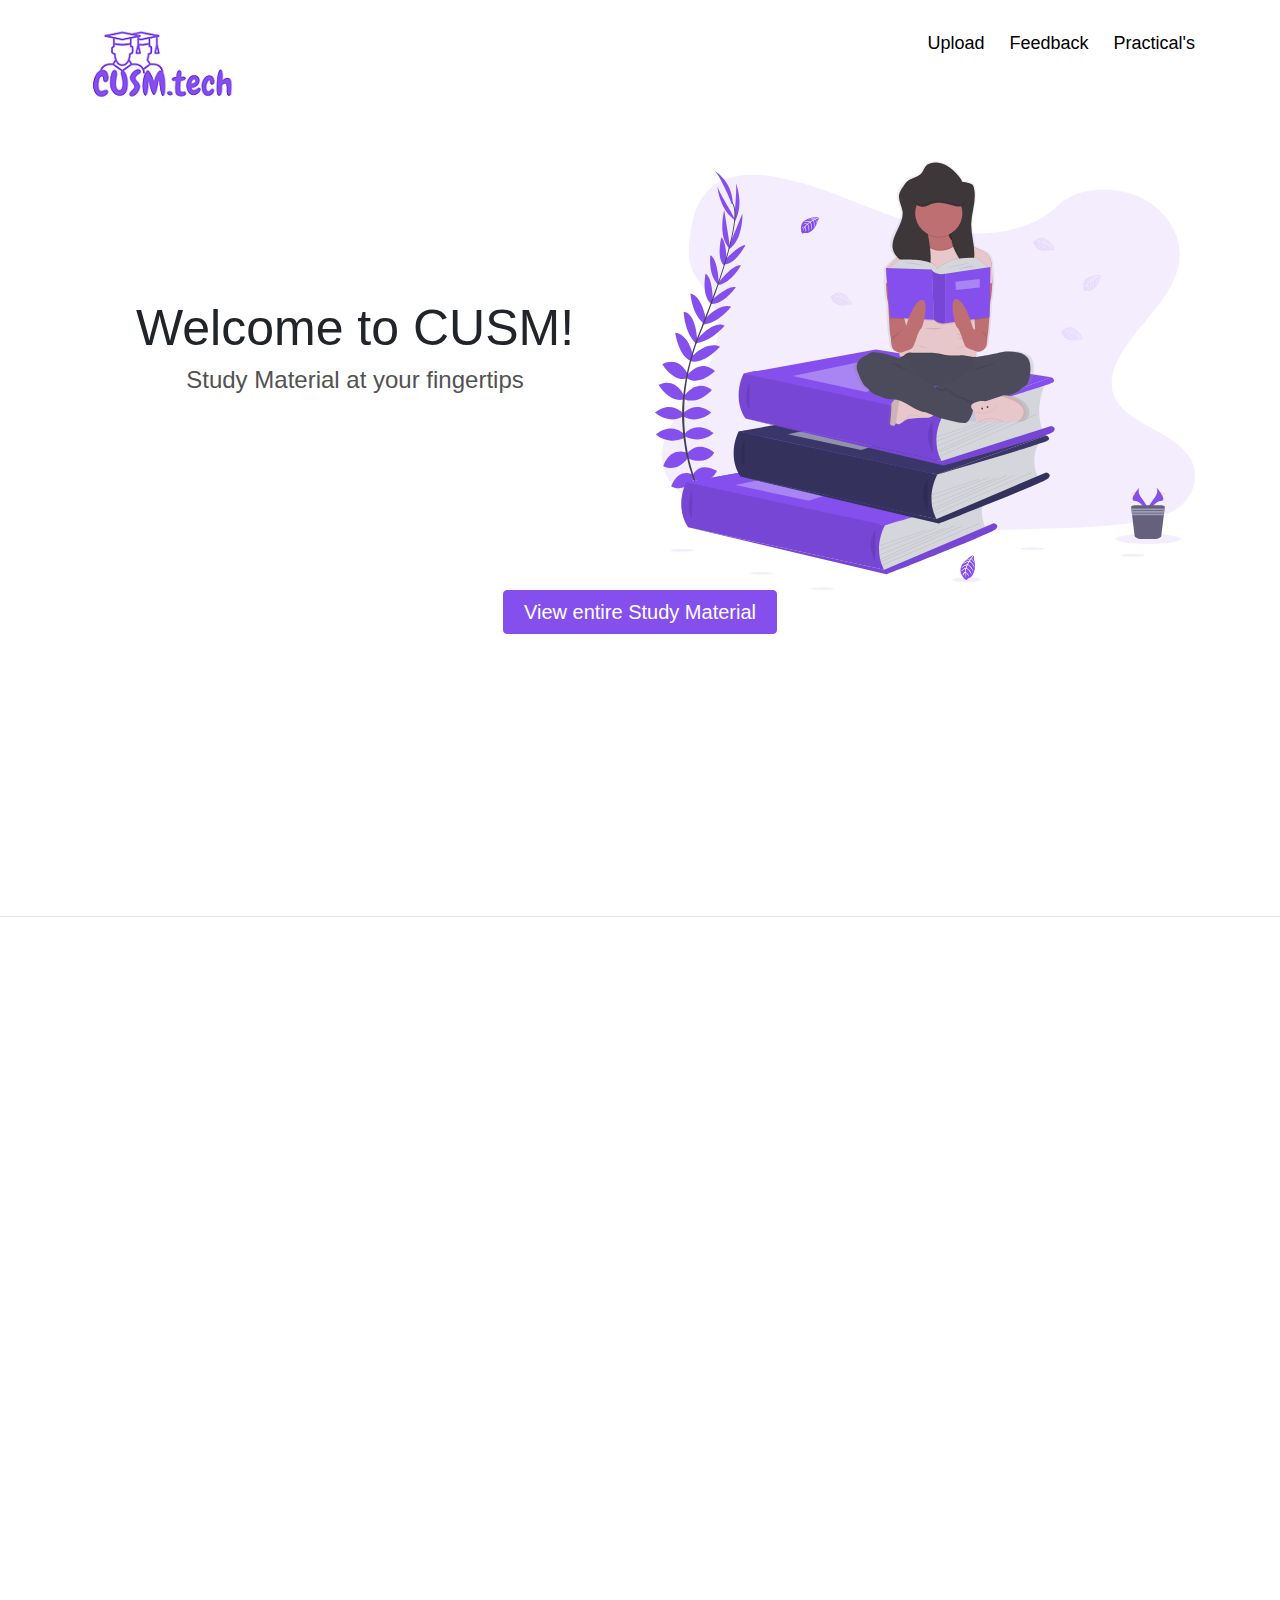
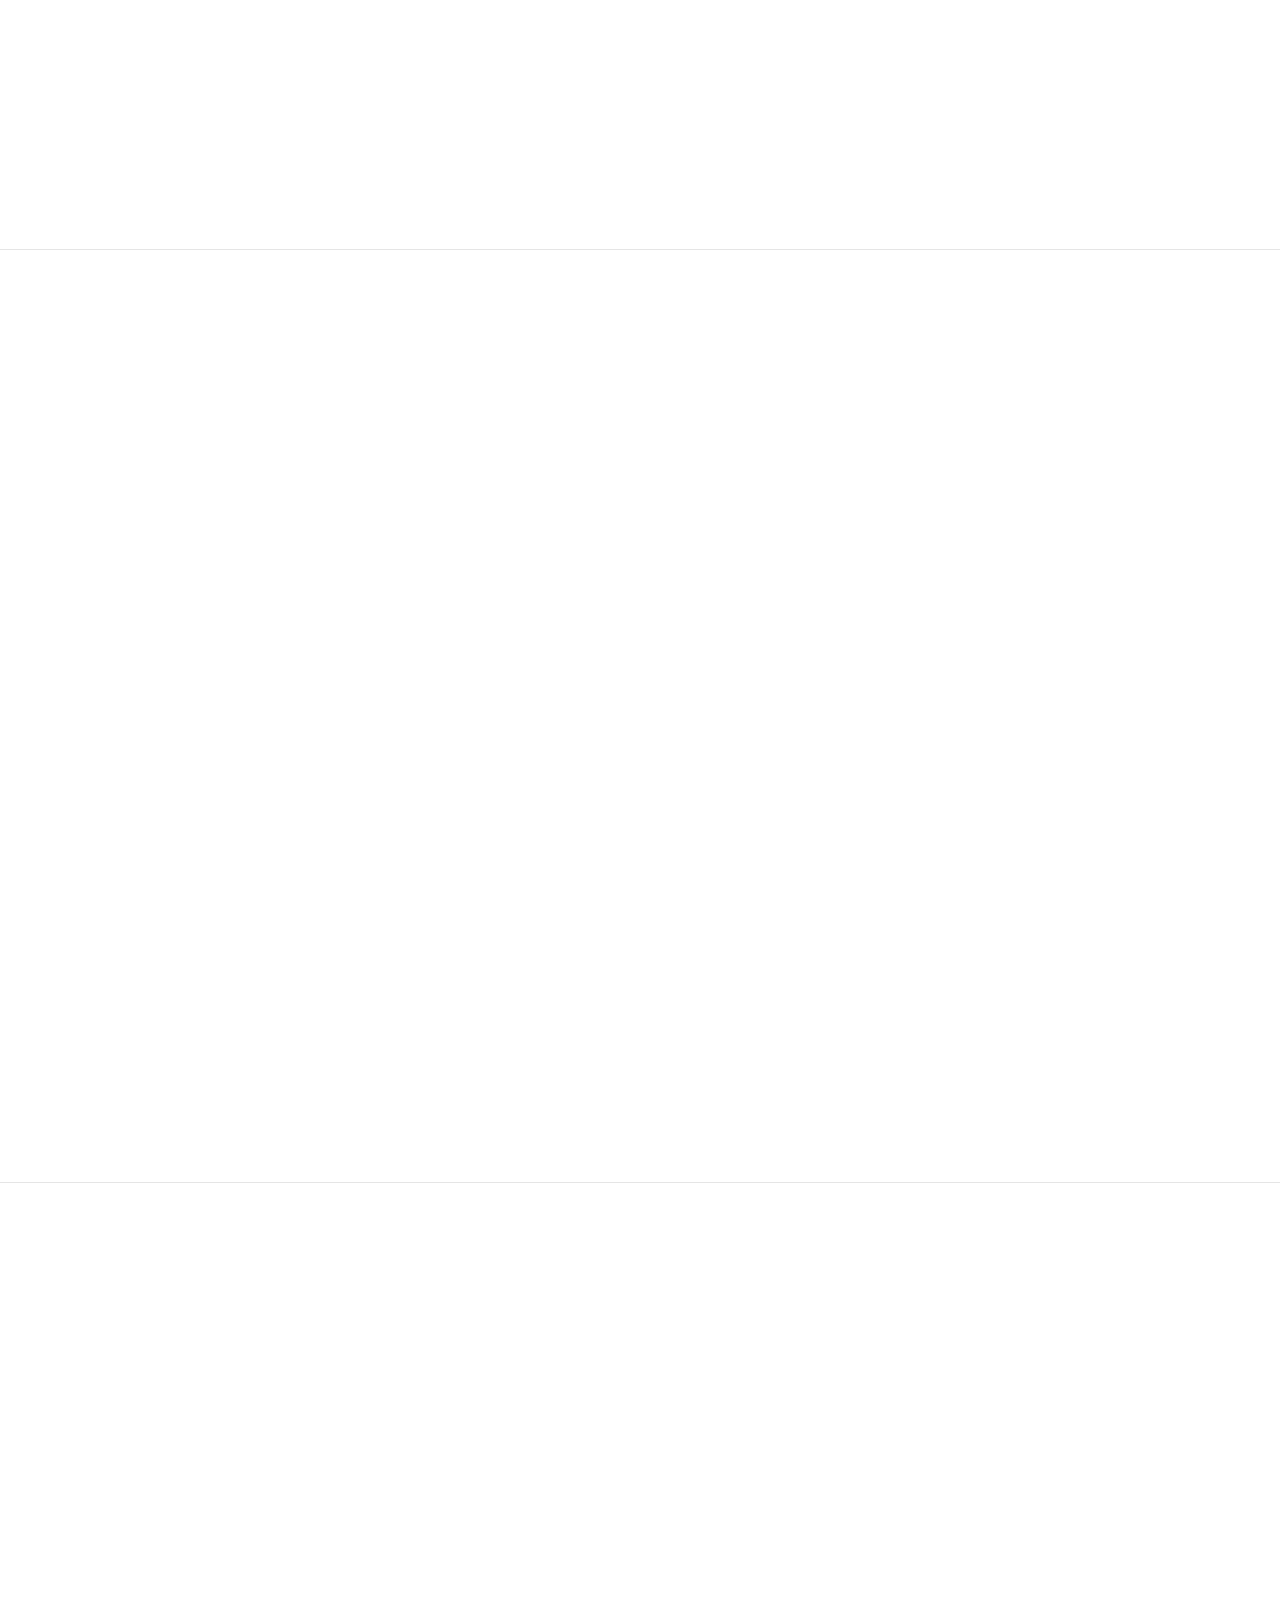
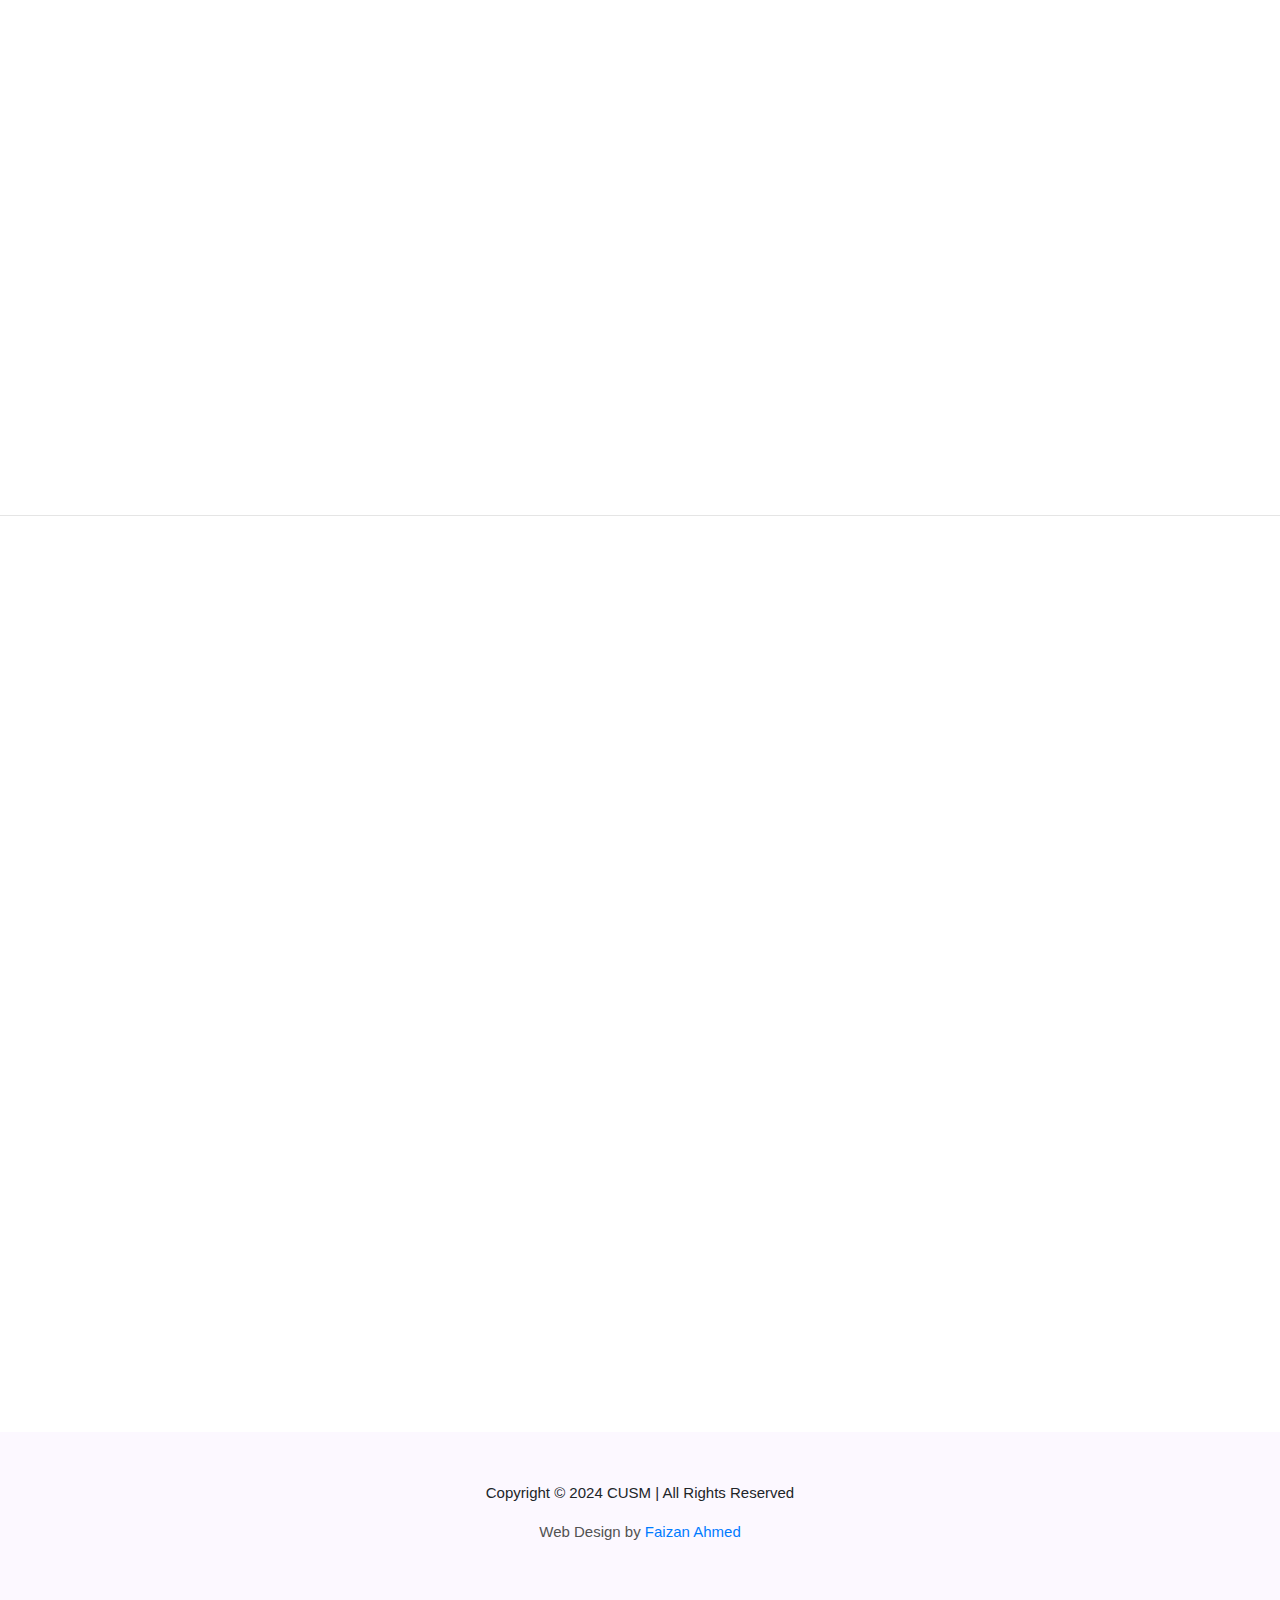
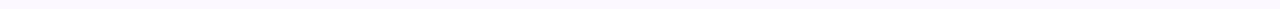
<file: index.html>
<!DOCTYPE html>
<html lang="en">
<head>

<!-- Global site tag (gtag.js) - Google Analytics -->
<!-- Google tag (gtag.js) -->
<script async src="https://www.googletagmanager.com/gtag/js?id=G-HB4DVNVLQY"></script>
<script>
  window.dataLayer = window.dataLayer || [];
  function gtag(){dataLayer.push(arguments);}
  gtag('js', new Date());

  gtag('config', 'G-HB4DVNVLQY');
</script>

<meta charset="UTF-8">
<link rel="shortcut icon" href="img/logo.png" />
<link rel="stylesheet" href="https://unpkg.com/aos@next/dist/aos.css" />
<meta name="viewport" content="width=device-width, initial-scale=1.0">
<meta http-equiv="X-UA-Compatible" content="ie=edge">
<link rel="stylesheet" href="https://maxcdn.bootstrapcdn.com/bootstrap/4.0.0/css/bootstrap.min.css" integrity="sha384-Gn5384xqQ1aoWXA+058RXPxPg6fy4IWvTNh0E263XmFcJlSAwiGgFAW/dAiS6JXm" crossorigin="anonymous">
<link rel="stylesheet" href="https://stackpath.bootstrapcdn.com/font-awesome/4.7.0/css/font-awesome.min.css">
<link rel="stylesheet" href="css/owl.carousel.css">
<link rel="stylesheet" href="css/owl.theme.default.css">
<script src="https://code.jquery.com/jquery-3.2.1.slim.min.js" integrity="sha384-KJ3o2DKtIkvYIK3UENzmM7KCkRr/rE9/Qpg6aAZGJwFDMVNA/GpGFF93hXpG5KkN" crossorigin="anonymous"></script>
<script src="https://cdnjs.cloudflare.com/ajax/libs/popper.js/1.12.9/umd/popper.min.js" integrity="sha384-ApNbgh9B+Y1QKtv3Rn7W3mgPxhU9K/ScQsAP7hUibX39j7fakFPskvXusvfa0b4Q" crossorigin="anonymous"></script>
<script src="https://maxcdn.bootstrapcdn.com/bootstrap/4.0.0/js/bootstrap.min.js" integrity="sha384-JZR6Spejh4U02d8jOt6vLEHfe/JQGiRRSQQxSfFWpi1MquVdAyjUar5+76PVCmYl" crossorigin="anonymous"></script>
<link rel="stylesheet" href="css/style.css?v=7">
<!-- Primary Meta Tags -->
<title>CUSM | Study Material for all</title>
<meta name="title" content="CUSM | Study Material for all">
<meta name="description" content="CUSM is your one-stop destination for all the content related to academia in Chandigarh University. Here, you will find all the assignments, projects, PPTs, modules, YouTube lecture links related to the syllabus, and especially, genuine hand-written notes, thoroughly checked by intellectual students.">
<meta name="theme-color" content="#4557dc" />

<!-- Open Graph / Facebook -->
<meta property="og:type" content="website">
<meta property="og:url" content="https://www.cusm.me/">
<meta property="og:title" content="CUSM | Study Material for all">
<meta property="og:description" content="CUSM is your one-stop destination for all the content related to academia in Chandigarh University. Here, you will find all the assignments, projects, PPTs, modules, YouTube lecture links related to the syllabus, and especially, genuine hand-written notes, thoroughly checked by intellectual students.">
<meta property="og:image" content="https://www.cusm.me/img/banner-image.jpg">

<!-- Twitter -->
<meta property="twitter:card" content="summary_large_image">
<meta property="twitter:url" content="https://www.cusm.me/">
<meta property="twitter:title" content="CUSM | Study Material for all">
<meta property="twitter:description" content="CUSM is your one-stop destination for all the content related to academia in Chandigarh University. Here, you will find all the assignments, projects, PPTs, modules, YouTube lecture links related to the syllabus, and especially, genuine hand-written notes, thoroughly checked by intellectual students.">
<meta property="twitter:image" content="https://www.cusm.me/img/banner-image.jpg">
<meta name="revisit-after" content="30 days">
<meta name="author" content="Faizan Ahmed">
<body>
    <section class="full_screen" id="sec_1">
        <div class="container">
        	<div class="top">
				<div class="logo"><a href="index.html"><img src="img/logo.png" alt="CUSM logo" /></a></div>
				<div class="menu_items">
					
					<a href="https://forms.gle/tE3vPY2bvXWUeJfHA" class="menu_link" target="_blank">Upload</a>
					<a href="feed.html" class="menu_link" target="_blank">Feedback</a>
					<a href="practical.html" class="menu_link" target="_blank">Practical's</a>
				</div>
			</div>




<div class="row">
			<div class="col-md-6 text-center" style="margin-top: 12%;">
				<h1 class="t-50">Welcome to CUSM!</h1>
				<h4 class="col-light">Study Material at your fingertips</h4>
			</div>
			<div class="col-md-6 text-center">
				<img src="img/banner-image.svg" alt="banner-img">
			</div>
		</div>

		<div class="row">
			<div class="col-md-12 text-center">
				<a href="material.html" class="btn primary-button">View entire Study Material</a>
			</div>
		</div>
	</div>
</section>

<hr />

<section class="full_screen" id="aim" data-aos="fade-up">
	<div class="container">
		<div class="row">
			<div class="col-md-6" style="margin-top: 5%;">
				<img src="img/about-us.svg" alt="banner-img">
			</div>
			<div class="col-md-6 text-center" style="margin-top: 8%;">
				<h1>Aim</h1>
				<p class="col-light mt-1">
					Our aim is to provide top-notch and high-quality study material at a faster pace to all the students currently studying in the university, without any hustle, free-of-cost.
				</p>
				<p class="mt-5">
					<a href="#join_us" onclick="return false;" class="btn primary-button">Be a part of this Community</a>
				</p>
			</div>
		</div>
	</div>
</section>

<hr />

<section class="full_screen" id="about" data-aos="fade-up">
	<div class="container">
		<div class="row">
			<div class="col-md-6 text-center" style="margin-top: 5%;">
				<h1>About CUSM</h1>
				<p class="col-light mt-1">
					CUSM is your one-stop destination for all the content related to academia in Chandigarh University. Here, you will find all the assignments, projects, PPTs, modules, YouTube lecture links related to the syllabus, and especially, genuine hand-written notes, thoroughly checked by intellectual students.
				</p>
				<p class="mt-5">
					
				</p>
			</div>
			<div class="col-md-6 text-center" style="margin-top: 5%;">
				<img src="img/about-us1.svg" alt="banner-img">
			</div>
		</div>
	</div>
</section>

<hr />

<section class="full_screen" id="upload" data-aos="fade-up">
	<div class="container">
		<div class="row">
			<div class="col-md-6" style="margin-top: 5%;">
				<img src="img/upload.svg" alt="banner-img">
			</div>
			<div class="col-md-6 text-center" style="margin-top: 8%;">
				<h1>Upload Notes</h1>
				<p class="col-light mt-1">
					Have notes that could help students get good marks? Upload those to CUSM and help others.<br />CUSM will forever be thankful to you.
				</p>
				<p class="mt-5">
					<a href="https://forms.gle/tE3vPY2bvXWUeJfHA" class="btn primary-button" target="_blank">Upload Study Material</a>
				</p>
			</div>
		</div>
	</div>
</section>

<hr />

<section class="full_screen services-area" id="services" data-aos="fade-up">
	<div class="container">
			<h1 class="text-center">Services that will be offered</h1>

			<div class="row">
				<div class="col-md-3 text-center">
					<div class="services">
						<div class="sevices-img text-center">
						<img src="./img/services/s1.png" alt="Services-1" />
						</div>
						<div class="card-body text-center">
							<h5 class="card-title text-uppercase">Handwritten Notes</h5>
							<p class="card-text text-secondary">Subject-wise and syllabus-wise handwritten notes.</p>
						</div>
					</div>
				</div>

				<div class="col-md-3 text-center">
					<div class="services">
						<div class="sevices-img text-center">
						<img src="./img/services/s2.png" alt="Services-1" />
						</div>
						<div class="card-body text-center">
							<h5 class="card-title text-uppercase">Online Lectures</h5>
							<p class="card-text text-secondary">We are providing syllabus wise short videos that is going to help understand concept more clearly.</p>
						</div>
					</div>
				</div>

				<div class="col-md-3 text-center">
					<div class="services">
						<div class="sevices-img text-center">
						<img src="./img/services/s3.png" alt="Services-1" />
						</div>
						<div class="card-body text-center">
							<h5 class="card-title text-uppercase">Free E-Books</h5>
							<p class="card-text text-secondary">We are providing free ebooks. Eg:- Programming, Novels, Subject Related Books.</p>
						</div>
					</div>
				</div>

				<div class="col-md-3 text-center">
					<div class="services">
						<div class="sevices-img text-center">
						<img src="./img/services/s4.png" alt="Services-1" />
						</div>
						<div class="card-body text-center">
							<h5 class="card-title text-uppercase">Questions</h5>
							<p class="card-text text-secondary">We are providing every subject's important question with solutions.</p>
						</div>
					</div>
				</div>
			</div>
	</div>
</section>

<div class="footer">
	<p class="text-center" style="font-size: 15px;">Copyright &copy; 2024 CUSM | All Rights Reserved</p>
	<p class="text-center col-light" style="font-size: 15px;"> Web Design by <a href="https://faizanahmed-portfolio.netlify.app/"
		target="_blank">Faizan Ahmed</a></p>
  </div>

<script src="https://code.jquery.com/jquery-3.4.1.min.js"></script>
<script src="js/owl.carousel.min.js"></script>
<script src="https://unpkg.com/aos@next/dist/aos.js"></script>
<script>
	AOS.init(
	    {
	      offset: 250,
	      duration: 1000
	    }
  	);
</script>
<script src="js/zenscroll-min.js"></script>
<script src="js/main.js"></script>
</body>
</html>
</file>
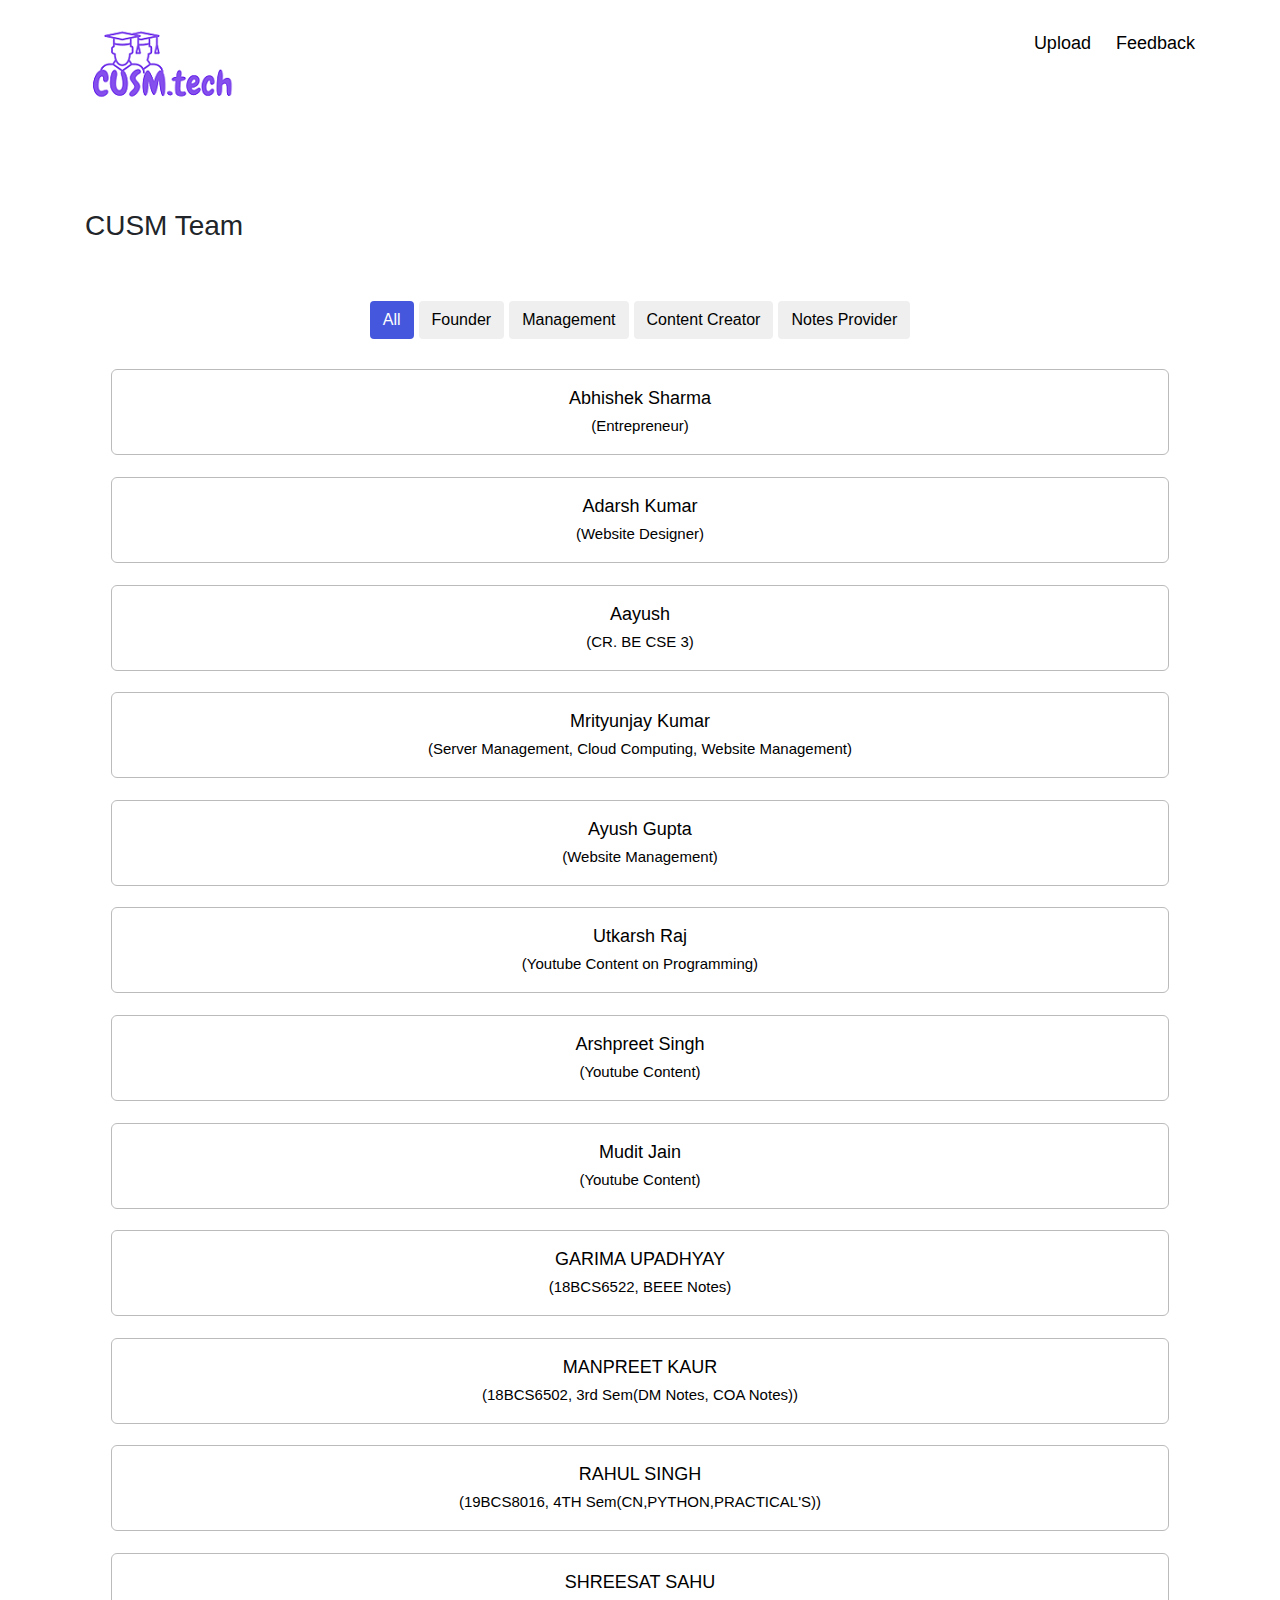
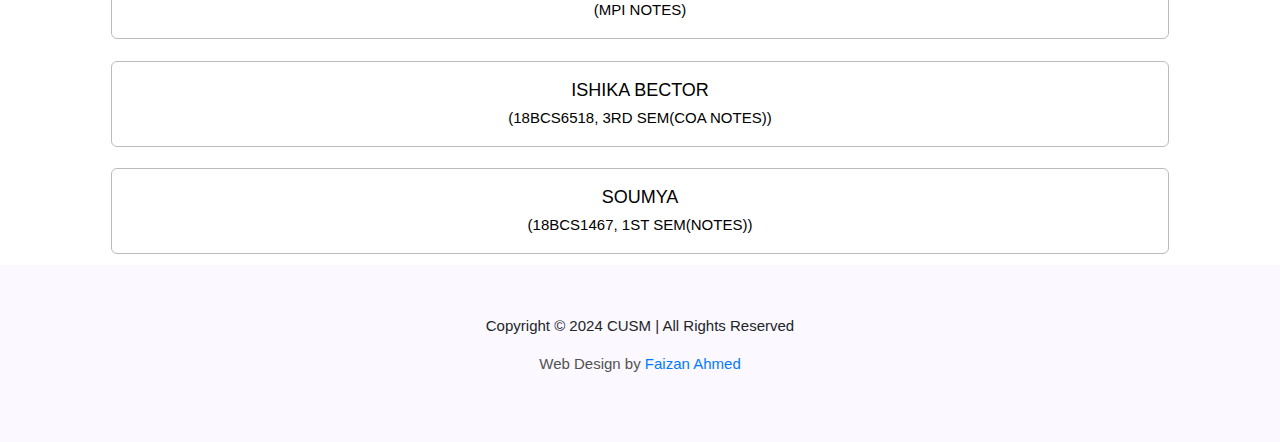
<file: about.html>
<!DOCTYPE html>
<html lang="en">
<head>
	<script async src="https://www.googletagmanager.com/gtag/js?id=G-HB4DVNVLQY"></script>
<script>
  window.dataLayer = window.dataLayer || [];
  function gtag(){dataLayer.push(arguments);}
  gtag('js', new Date());

  gtag('config', 'G-HB4DVNVLQY');
</script>
<meta charset="UTF-8">
<link rel="shortcut icon" href="img/logo.png" />
<link rel="stylesheet" href="https://unpkg.com/aos@next/dist/aos.css" />	
<meta name="viewport" content="width=device-width, initial-scale=1.0">
<meta http-equiv="X-UA-Compatible" content="ie=edge">
<link rel="stylesheet" href="https://maxcdn.bootstrapcdn.com/bootstrap/4.0.0/css/bootstrap.min.css" integrity="sha384-Gn5384xqQ1aoWXA+058RXPxPg6fy4IWvTNh0E263XmFcJlSAwiGgFAW/dAiS6JXm" crossorigin="anonymous">
<link rel="stylesheet" href="https://stackpath.bootstrapcdn.com/font-awesome/4.7.0/css/font-awesome.min.css">
<link rel="stylesheet" href="css/owl.carousel.css">
<link rel="stylesheet" href="css/owl.theme.default.css">
<link rel="stylesheet" href="css/isotope.css">
<script src="https://code.jquery.com/jquery-3.2.1.slim.min.js" integrity="sha384-KJ3o2DKtIkvYIK3UENzmM7KCkRr/rE9/Qpg6aAZGJwFDMVNA/GpGFF93hXpG5KkN" crossorigin="anonymous"></script>
<script src="https://cdnjs.cloudflare.com/ajax/libs/popper.js/1.12.9/umd/popper.min.js" integrity="sha384-ApNbgh9B+Y1QKtv3Rn7W3mgPxhU9K/ScQsAP7hUibX39j7fakFPskvXusvfa0b4Q" crossorigin="anonymous"></script>
<script src="https://maxcdn.bootstrapcdn.com/bootstrap/4.0.0/js/bootstrap.min.js" integrity="sha384-JZR6Spejh4U02d8jOt6vLEHfe/JQGiRRSQQxSfFWpi1MquVdAyjUar5+76PVCmYl" crossorigin="anonymous"></script>
<link rel="stylesheet" href="css/style.css?v=7">
<!-- Primary Meta Tags -->
<title>CUSM Team | CUSM</title>
<meta name="title" content="CUSM | Study Material for all">
<meta name="description" content="Find all study related material including PPTs, Notes, Important Questions and much more.">

<!-- Open Graph / Facebook -->
<meta property="og:type" content="website">
<meta property="og:url" content="https://niekon01.github.io/cusm/">
<meta property="og:title" content="CUSM Team | CUSM">
<meta property="og:description" content="Find all study related material including PPTs, Notes, Important Questions and much more.">
<meta property="og:image" content="https://niekon01.github.io/cusm/img/books.png">

<!-- Twitter -->
<meta property="twitter:card" content="summary_large_image">
<meta property="twitter:url" content="https://niekon01.github.io/cusm/">
<meta property="twitter:title" content="CUSM Team | CUSM">
<meta property="twitter:description" content="Find all study related material including PPTs, Notes, Important Questions and much more.">
<meta property="twitter:image" content="https://niekon01.github.io/cusm/img/books.png">
<meta name="revisit-after" content="30 days">
<meta name="author" content="Faizan Ahmed">
<body>

<section class="full_screen">
	<div class="container">
		<div class="top">
			<div class="logo"><a href="index.html"><img src="img/logo.png" alt="CUSM logo" /></a></div>
			<div class="menu_items">
				<a href="https://forms.gle/fcZXR8vV4pUBkMZN6" class="menu_link" target="_blank">Upload</a>
				<a href="https://forms.gle/SM11GDdrF8Lp9S3b7" class="menu_link" target="_blank">Feedback</a>
			</div>
		</div>
		<h3 class="mt-5">CUSM Team</h3>


		<div class="button-group filters-button-group text-center mt-5">
			<button class="button btn is-checked" data-filter="*">All</button>
			<button class="button btn" data-filter=".sem1">Founder</button>
			<button class="button btn" data-filter=".sem3">Management</button>
			<button class="button btn" data-filter=".sem2">Content Creator</button>
			<button class="button btn" data-filter=".sem4">Notes Provider</button>
		</div>

		<div class="grid text-center">
			<div class="col sem1">
				<a href="#" target="_blank">
					<div class="elm">
						Abhishek Sharma<br /><span class="t-15">(Entrepreneur)</span>
					</div>
				</a>
			</div>

			<div class="col sem3">
				<a href="#" target="_blank">
					<div class="elm">
						Adarsh Kumar<br /><span class="t-15">(Website Designer)</span>
					</div>
				</a>
			</div>

			<div class="col sem3">
				<a href="#" target="_blank">
					<div class="elm">
						Aayush<br /><span class="t-15">(CR. BE CSE 3)</span>
					</div>
				</a>
			</div>

			<div class="col sem3">
				<a href="#" target="_blank">
					<div class="elm">
						Mrityunjay Kumar<br /><span class="t-15">(Server Management, Cloud Computing, Website Management)</span>
					</div>
				</a>
			</div>

			<div class="col sem3">
				<a href="#" target="_blank">
					<div class="elm">
						Ayush Gupta<br /><span class="t-15">(Website Management)</span>
					</div>
				</a>
			</div>

			<div class="col sem2">
				<a href="#" target="_blank">
					<div class="elm">
						Utkarsh Raj<br /><span class="t-15">(Youtube Content on Programming)</span>
					</div>
				</a>
			</div>
			
			<div class="col sem2">
				<a href="#" target="_blank">
					<div class="elm">
						Arshpreet Singh<br /><span class="t-15">(Youtube Content)</span>
					</div>
				</a>
			</div>
			
			<div class="col sem2">
				<a href="" target="_blank">
					<div class="elm">
						Mudit Jain<br /><span class="t-15">(Youtube Content)</span>
					</div>
				</a>
			</div>
			
			<div class="col sem4">
				<a href="" target="_blank">
					<div class="elm">
						GARIMA UPADHYAY<br /><span class="t-15">(18BCS6522, BEEE Notes)</span>
					</div>
				</a>
			</div>
			
			<div class="col sem4">
				<a href="#" target="_blank">
					<div class="elm">
						MANPREET KAUR<br /><span class="t-15">(18BCS6502, 3rd Sem(DM Notes, COA Notes))</span>
					</div>
				</a>
			</div>

			<div class="col sem4">
				<a href="#" target="_blank">
					<div class="elm">
						RAHUL SINGH<br /><span class="t-15">(19BCS8016, 4TH Sem(CN,PYTHON,PRACTICAL'S))</span>
					</div>
				</a>
			</div>
			
			<div class="col sem4">
				<a href="#" target="_blank">
					<div class="elm">
						SHREESAT SAHU<br /><span class="t-15">(MPI NOTES)</span>
					</div>
				</a>
			</div>
			
			<div class="col sem4">
				<a href="#" target="_blank">
					<div class="elm">
						ISHIKA BECTOR<br /><span class="t-15">(18BCS6518, 3RD SEM(COA NOTES))</span>
					</div>
				</a>
			</div>
			
			<div class="col sem4">
				<a href="#" target="_blank">
					<div class="elm">
						SOUMYA<br /><span class="t-15">(18BCS1467, 1ST SEM(NOTES))</span>
					</div>
				</a>
			</div>
		</div>	
	</div>


</section>

<div class="footer">
	<p class="text-center" style="font-size: 15px;">Copyright &copy; 2024 CUSM | All Rights Reserved</p>
	<p class="text-center col-light" style="font-size: 15px;"> Web Design by <a href="https://faizanahmed-portfolio.netlify.app/"
		target="_blank">Faizan Ahmed</a></p>
  </div>

<script src="https://code.jquery.com/jquery-3.4.1.min.js"></script>
<script src="js/owl.carousel.min.js"></script>
<script src="https://unpkg.com/aos@next/dist/aos.js"></script>
<script>
	AOS.init(
	    {
	      offset: 250,
	      duration: 1000 
	    }
  	);
</script>
<script src="js/isotope.js"></script>
<script src="js/zenscroll-min.js"></script>
<script src="js/main.js"></script>
<script src="js/material.js"></script>
</body>
</html>
</file>
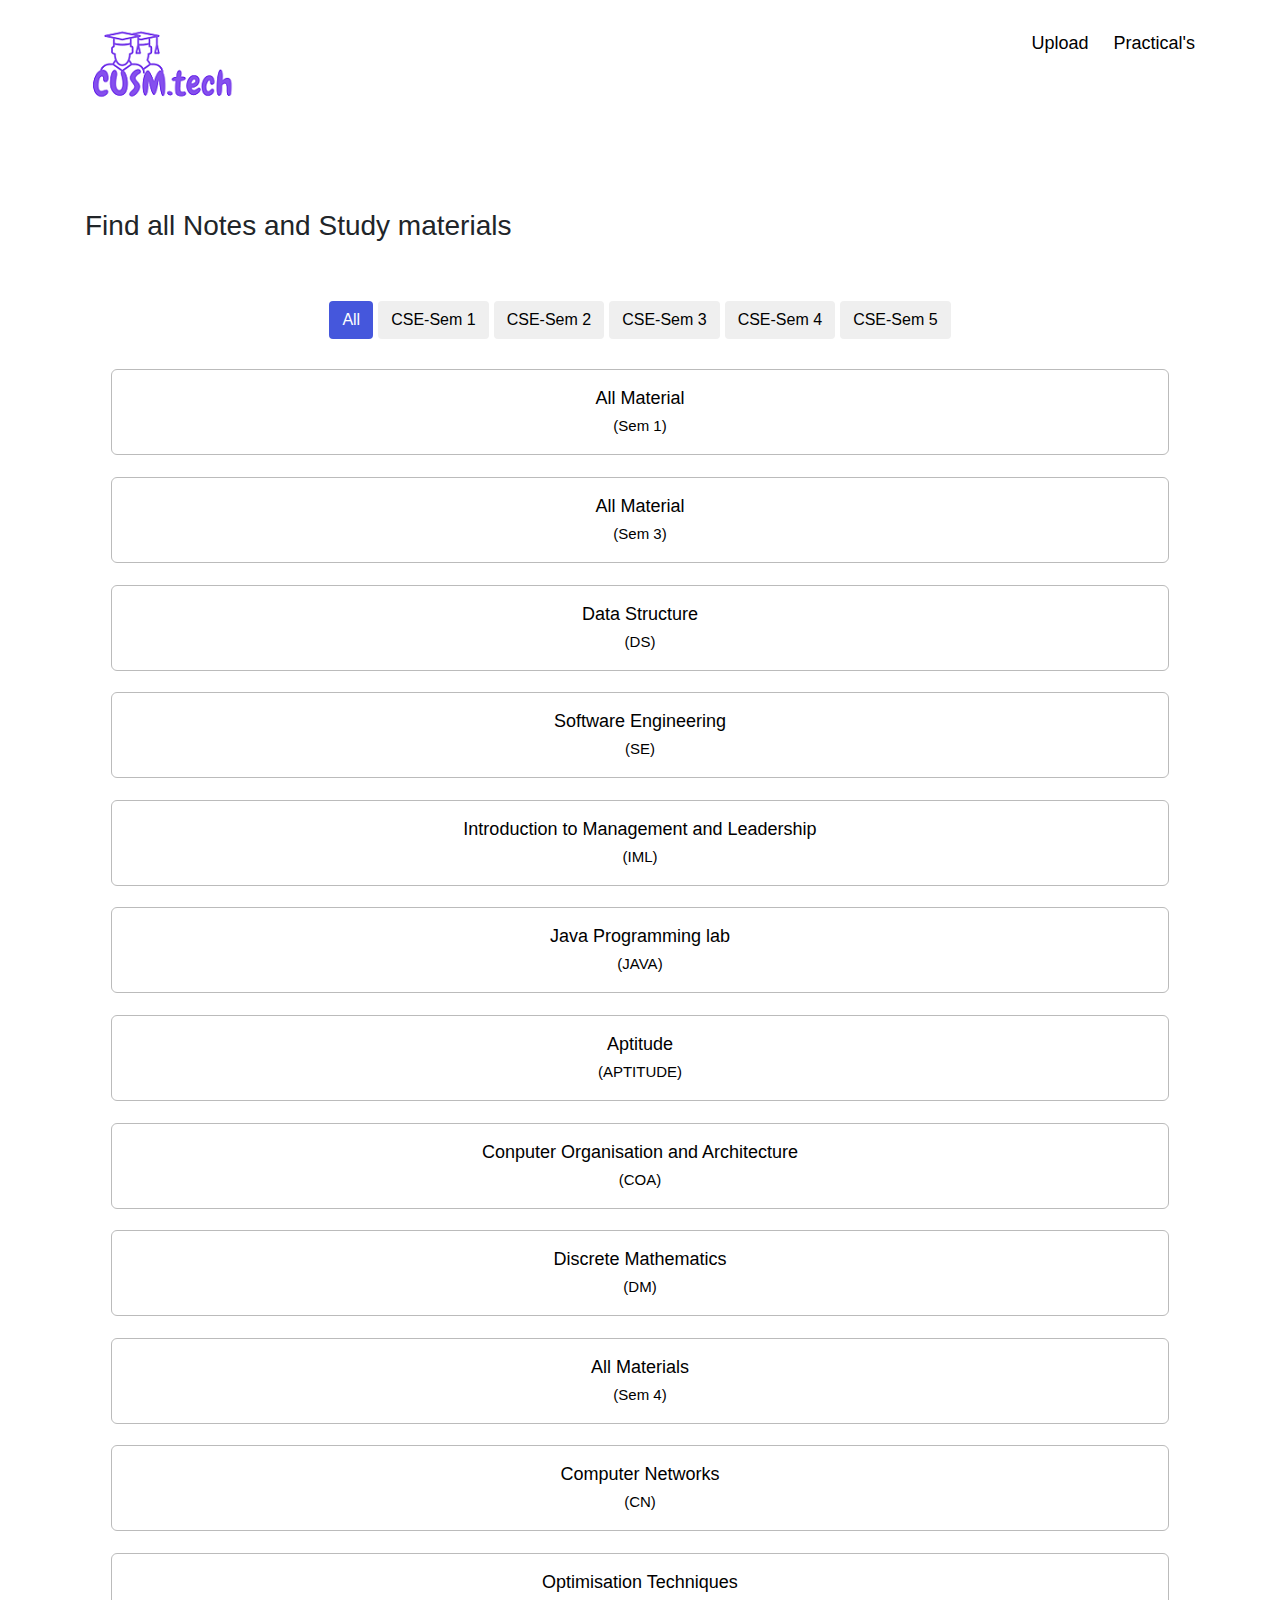
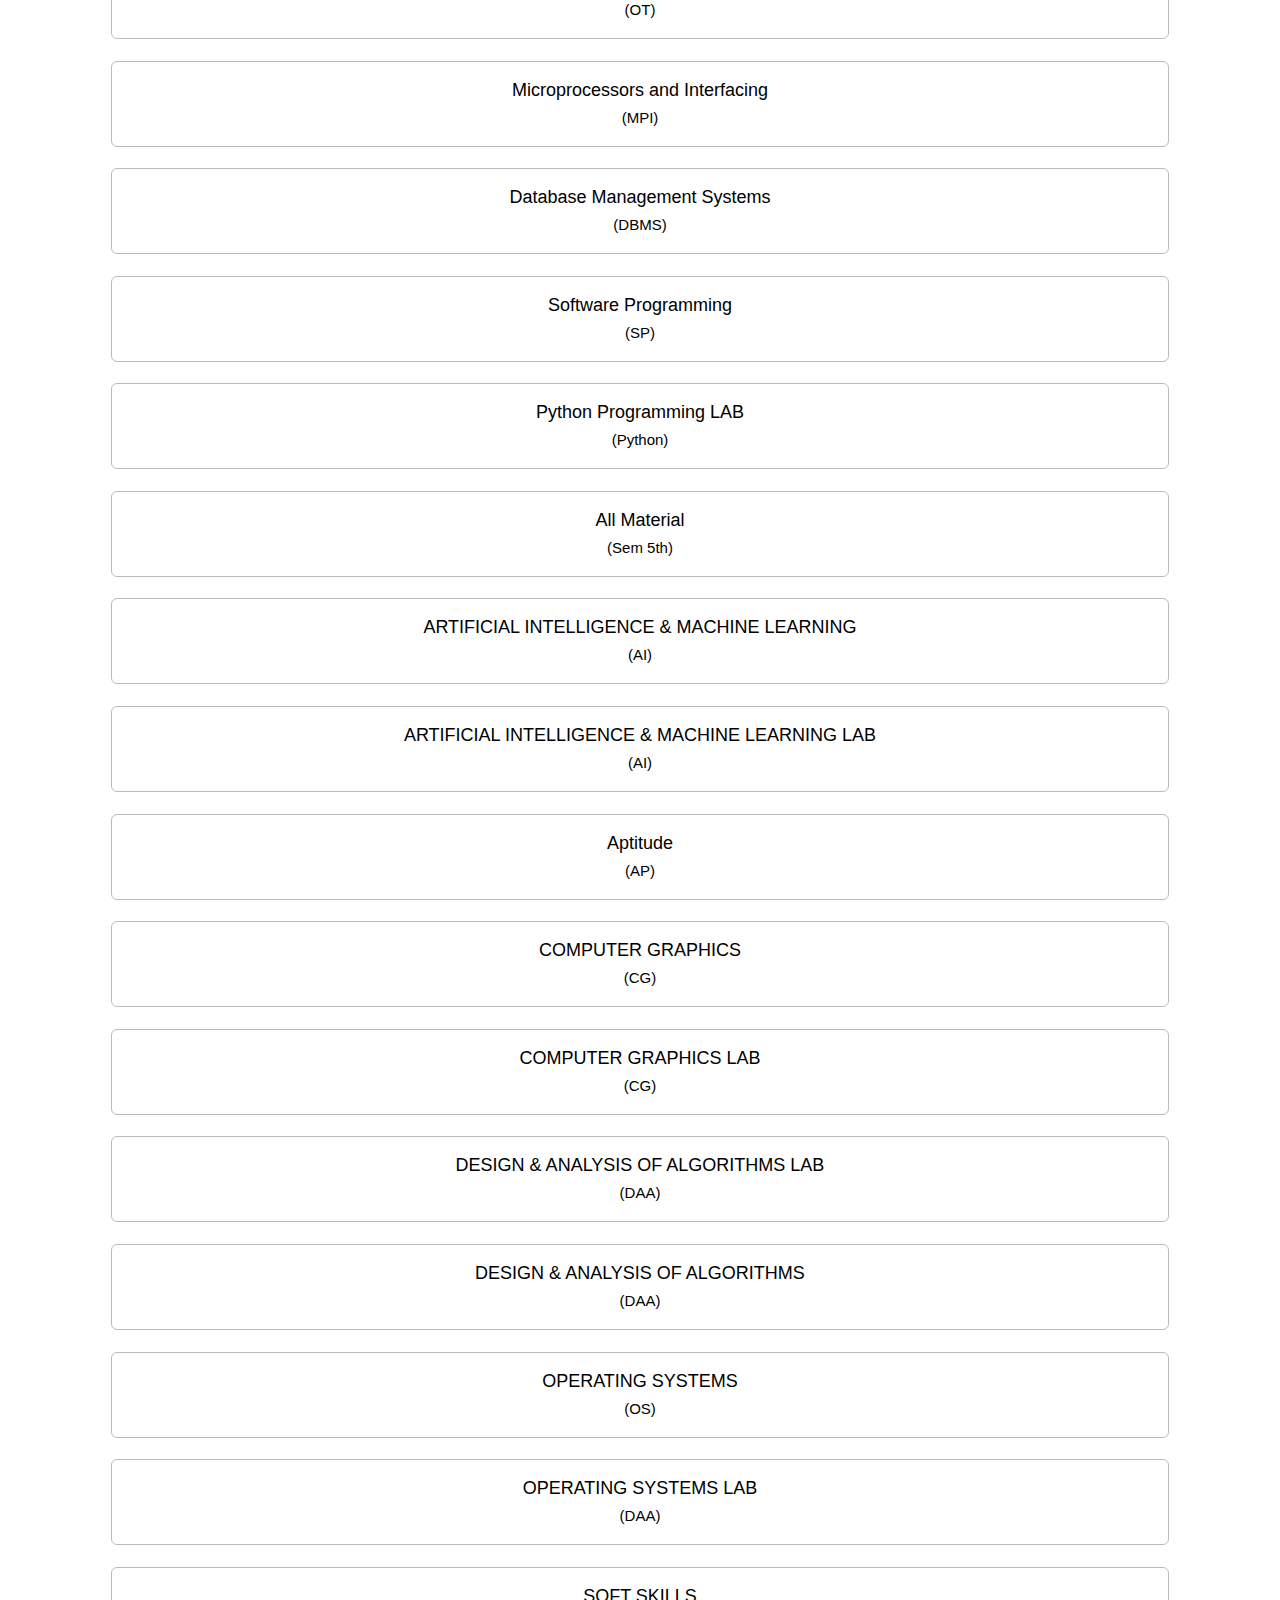
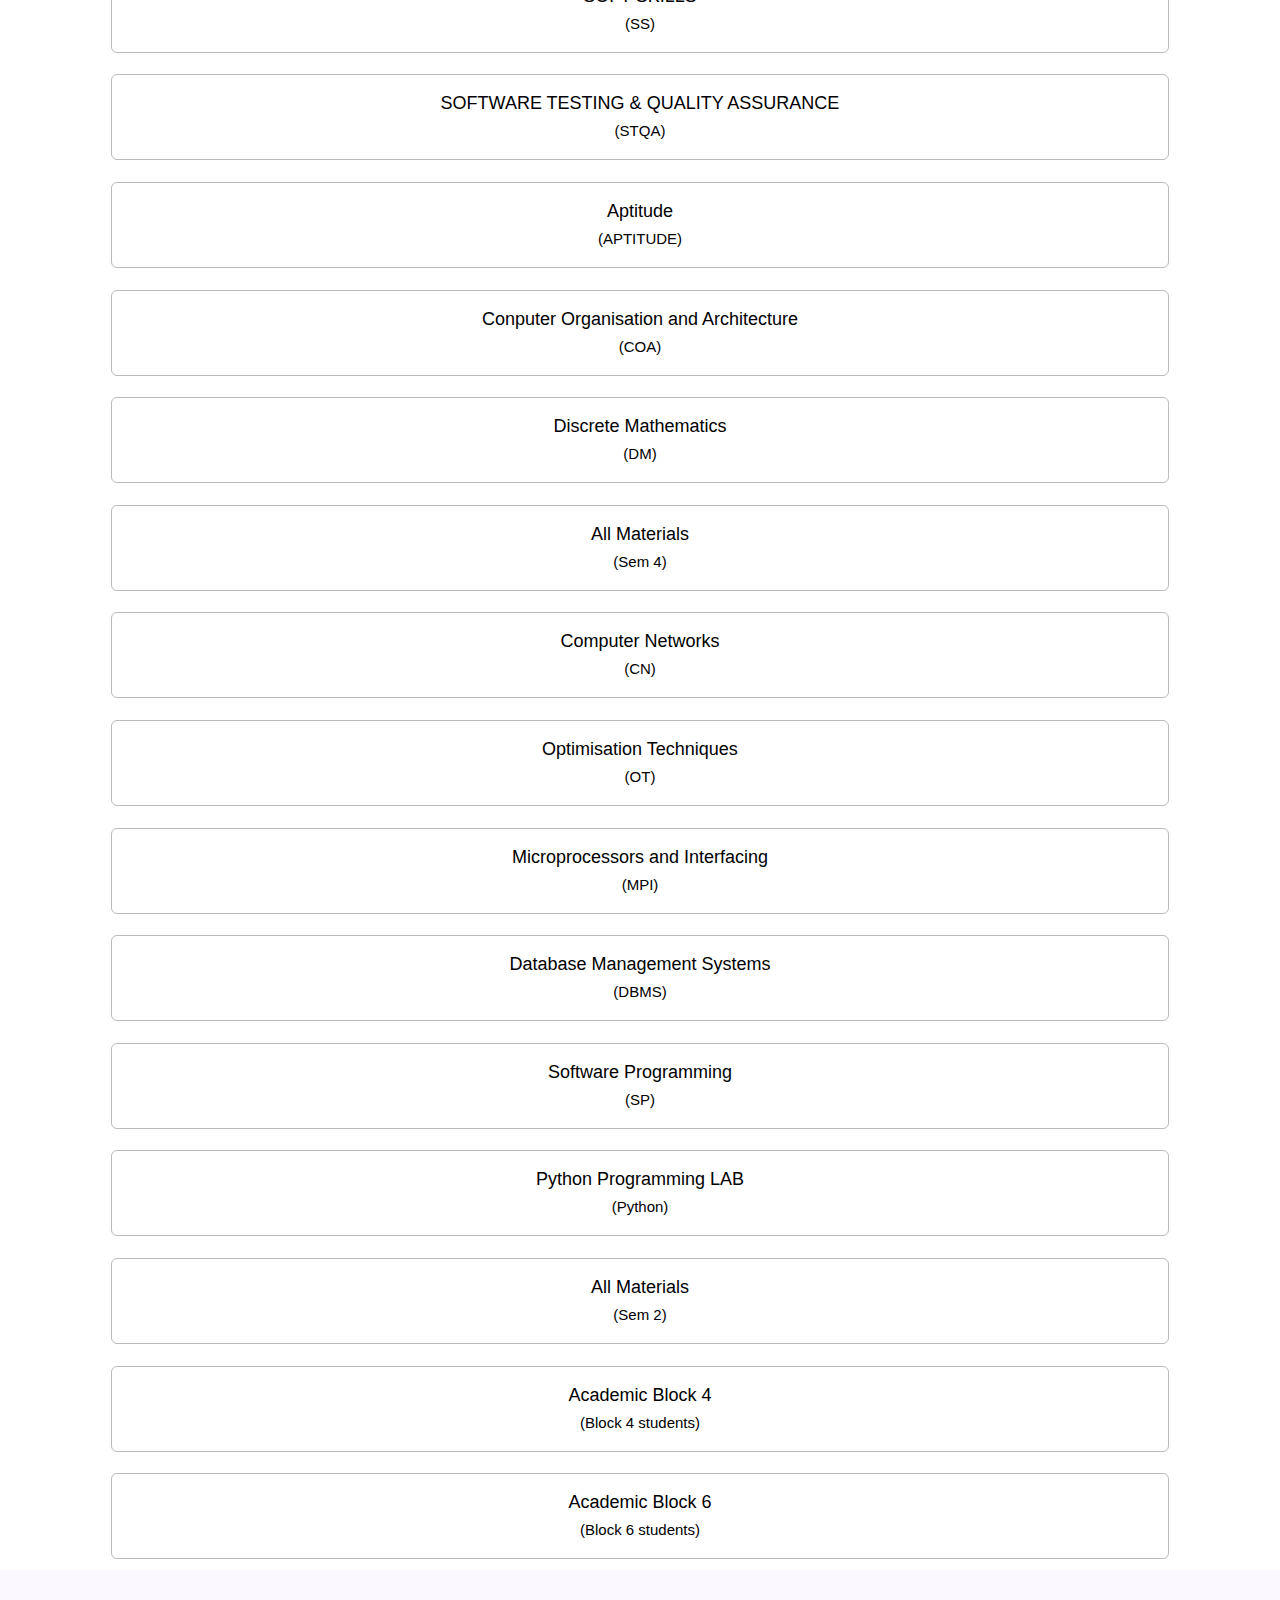
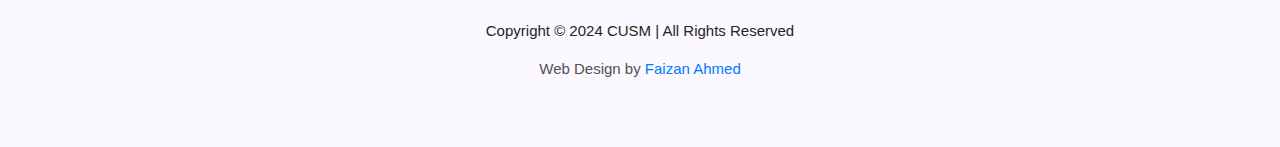
<file: material.html>
<!DOCTYPE html>
<html lang="en">
<head>
	<script async src="https://www.googletagmanager.com/gtag/js?id=G-HB4DVNVLQY"></script>
  <script>
    window.dataLayer = window.dataLayer || [];
    function gtag() { dataLayer.push(arguments); }
    gtag('js', new Date());

    gtag('config', 'G-HB4DVNVLQY');
  </script>
<meta charset="UTF-8">
<link rel="shortcut icon" href="img/logo.png" />
<link rel="stylesheet" href="https://unpkg.com/aos@next/dist/aos.css" />	
<meta name="viewport" content="width=device-width, initial-scale=1.0">
<meta http-equiv="X-UA-Compatible" content="ie=edge">
<link rel="stylesheet" href="https://maxcdn.bootstrapcdn.com/bootstrap/4.0.0/css/bootstrap.min.css" integrity="sha384-Gn5384xqQ1aoWXA+058RXPxPg6fy4IWvTNh0E263XmFcJlSAwiGgFAW/dAiS6JXm" crossorigin="anonymous">
<link rel="stylesheet" href="https://stackpath.bootstrapcdn.com/font-awesome/4.7.0/css/font-awesome.min.css">
<link rel="stylesheet" href="css/owl.carousel.css">
<link rel="stylesheet" href="css/owl.theme.default.css">
<link rel="stylesheet" href="css/isotope.css">
<script src="https://code.jquery.com/jquery-3.2.1.slim.min.js" integrity="sha384-KJ3o2DKtIkvYIK3UENzmM7KCkRr/rE9/Qpg6aAZGJwFDMVNA/GpGFF93hXpG5KkN" crossorigin="anonymous"></script>
<script src="https://cdnjs.cloudflare.com/ajax/libs/popper.js/1.12.9/umd/popper.min.js" integrity="sha384-ApNbgh9B+Y1QKtv3Rn7W3mgPxhU9K/ScQsAP7hUibX39j7fakFPskvXusvfa0b4Q" crossorigin="anonymous"></script>
<script src="https://maxcdn.bootstrapcdn.com/bootstrap/4.0.0/js/bootstrap.min.js" integrity="sha384-JZR6Spejh4U02d8jOt6vLEHfe/JQGiRRSQQxSfFWpi1MquVdAyjUar5+76PVCmYl" crossorigin="anonymous"></script>
<link rel="stylesheet" href="css/style.css?v=7">
<!-- Primary Meta Tags -->
<title>Study Materials | CUSM </title>
<meta name="title" content="CUSM | Study Material for all">
<meta name="description" content="Find all study related material including PPTs, Notes, Important Questions and much more.">

<!-- Open Graph / Facebook -->
<meta property="og:type" content="website">
<meta property="og:title" content="Study Materials | CUSM">
<meta property="og:description" content="Find all study related material including PPTs, Notes, Important Questions and much more.">
<meta property="og:image" content="https://niekon01.github.io/cusm/img/books.png">

<!-- Twitter -->
<meta property="twitter:card" content="summary_large_image">
<meta property="twitter:url" content="https://niekon01.github.io/cusm/">
<meta property="twitter:title" content="Study Materials | CUSM">
<meta property="twitter:description" content="Find all study related material including PPTs, Notes, Important Questions and much more.">
<meta property="twitter:image" content="https://niekon01.github.io/cusm/img/books.png">
<meta name="revisit-after" content="30 days">
<meta name="author" content="Faizan Ahmed">
<body>

<section class="full_screen">
	<div class="container">
		<div class="top">
			<div class="logo"><a href="index.html"><img src="img/logo.png" alt="CUSM logo" /></a></div>
			<div class="menu_items">
				<a href="https://forms.gle/fcZXR8vV4pUBkMZN6" class="menu_link" target="_blank">Upload</a>
				
				<a href="practical.html" class="menu_link" target="_blank">Practical's</a>
			</div>
		</div>
		<h3 class="mt-5">Find all Notes and Study materials</h3>


		<div class="button-group filters-button-group text-center mt-5">
			<button class="button btn is-checked" data-filter="*">All</button>
			<button class="button btn" data-filter=".sem1">CSE-Sem 1</button>
			<button class="button btn" data-filter=".sem2">CSE-Sem 2</button>
			<button class="button btn" data-filter=".sem3">CSE-Sem 3</button>
			<button class="button btn" data-filter=".sem4">CSE-Sem 4</button>
			<button class="button btn" data-filter=".sem5">CSE-Sem 5</button>
		</div>

		<div class="grid text">
			<div class="col sem1">
				<a href="https://drive.google.com/open?id=1QtP-NNiTCO0HXPwwthW0raxJsQB9stoA" target="_blank">
					<div class="elm">
						All Material<br /><span class="t-15">(Sem 1)</span>
					</div>
				</a>
			</div>

			<div class="col sem3">
				<a href="https://drive.google.com/open?id=18y0D-uXH37C6uTn0VLSvlCE0ZuMpDdNp" target="_blank">
					<div class="elm">
						All Material<br /><span class="t-15">(Sem 3)</span>
					</div>
				</a>
			</div>

			<div class="col sem3">
				<a href="https://drive.google.com/open?id=1tXA8cIlaHZ2zxAEy_9Ji7kl9ezUA0G3y" target="_blank">
					<div class="elm">
						Data Structure<br /><span class="t-15">(DS)</span>
					</div>
				</a>
			</div>

			<div class="col sem3">
				<a href="https://drive.google.com/open?id=1HKK91NRCf9i_dMgKdyt0lGKr9L4cMBss" target="_blank">
					<div class="elm">
						Software Engineering<br /><span class="t-15">(SE)</span>
					</div>
				</a>
			</div>

			<div class="col sem3">
				<a href="https://drive.google.com/open?id=11DRn-rbO7OKtDFApV7PB8DhgJ0wuA_17" target="_blank">
					<div class="elm">
						Introduction to Management and Leadership<br /><span class="t-15">(IML)</span>
					</div>
				</a>
			</div>

			<div class="col sem3">
				<a href="https://drive.google.com/open?id=1Nj-DAj3Qkbj1UCVLYGh0JV8YrXByNgw0" target="_blank">
					<div class="elm">
						Java Programming lab<br /><span class="t-15">(JAVA)</span>
					</div>
				</a>
			</div>

			<div class="col sem3">
				<a href="https://drive.google.com/open?id=1QYiFlfsoTyR9yfCXwkfhyKYriBPupoLH" target="_blank">
					<div class="elm">
						Aptitude<br /><span class="t-15">(APTITUDE)</span>
					</div>
				</a>
			</div>

			<div class="col sem3">
				<a href="https://drive.google.com/open?id=1U94Ixor_CGKp3tL-Midm29n-MO8vnx2e" target="_blank">
					<div class="elm">
						Conputer Organisation and Architecture<br /><span class="t-15">(COA)</span>
					</div>
				</a>
			</div>

			<div class="col sem3">
				<a href="https://drive.google.com/open?id=1g6VGMUymjsyVlk8UL5inMzXT0vHI5ffF" target="_blank">
					<div class="elm">
						Discrete Mathematics<br /><span class="t-15">(DM)</span>
					</div>
				</a>
			</div>
			
			<div class="col sem4">
				<a href="https://drive.google.com/open?id=193hE85tdXgyk-XO3B3Y9Bo-6xWhLDSwL" target="_blank">
					<div class="elm">
						All Materials<br /><span class="t-15">(Sem 4)</span>
					</div>
				</a>
			</div>
			
			<div class="col sem4">
				<a href="https://drive.google.com/open?id=1AtrUEwuV6TZtsVpWbZdRY3LDB8aBFyXA" target="_blank">
					<div class="elm">
						Computer Networks<br /><span class="t-15">(CN)</span>
					</div>
				</a>
			</div>
			
			<div class="col sem4">
				<a href="https://drive.google.com/open?id=1993aXi3HiqIIMWBZ56B1MDpsTecT0740" target="_blank">
					<div class="elm">
						Optimisation Techniques<br /><span class="t-15">(OT)</span>
					</div>
				</a>
			</div>
			
			<div class="col sem4">
				<a href="https://drive.google.com/open?id=1WGMmTncZnrWZH7j_Ng-vZkJhb6qKJf8r" target="_blank">
					<div class="elm">
						Microprocessors and Interfacing<br /><span class="t-15">(MPI)</span>
					</div>
				</a>
			</div>
			
			<div class="col sem4">
				<a href="https://drive.google.com/open?id=19BXGhee2bE1XZ-iZcjB6SW_P9J9eebhZ" target="_blank">
					<div class="elm">
						Database Management Systems<br /><span class="t-15">(DBMS)</span>
					</div>
				</a>
			</div>
			
			<div class="col sem4">
				<a href="https://drive.google.com/open?id=10YOqLjVmJWuewWY_N1VIzx7zlsR8NJp4" target="_blank">
					<div class="elm">
						Software Programming<br /><span class="t-15">(SP)</span>
					</div>
				</a>
			</div>
			
			<div class="col sem4">
				<a href="https://drive.google.com/open?id=1993II5gXjYXgLRdA7ibhzljFLRfd6e-p" target="_blank">
					<div class="elm">
						Python Programming LAB<br /><span class="t-15">(Python)</span>
					</div>
				</a>
			</div>


<!-------------------------------------------------------SEM 5TH------------------------------------------->
<div class="col sem5">
	<a href=" https://drive.google.com/drive/u/0/folders/1alZ7Iy_1ccg_4KF-81EJZYDjOlwiSMfg" target="_blank">
		<div class="elm">
			All Material<br /><span class="t-15">(Sem 5th)</span>
		</div>
	</a>
</div>

<div class="col sem5">
	<a href="https://drive.google.com/drive/folders/1RV9q88WzSOSbja2x96_TE3v3seaCaa05?usp=sharing" target="_blank">
		<div class="elm">
			ARTIFICIAL INTELLIGENCE & MACHINE LEARNING <br /><span class="t-15">(AI)</span>
		</div>
	</a>
</div>

<div class="col sem5">
	<a href="https://drive.google.com/drive/folders/1RV9q88WzSOSbja2x96_TE3v3seaCaa05?usp=sharing" target="_blank">
		<div class="elm">
			ARTIFICIAL INTELLIGENCE & MACHINE LEARNING LAB <br /><span class="t-15">(AI)</span>
		</div>
	</a>
</div>

<div class="col sem5">
	<a href="https://drive.google.com/drive/u/0/folders/1j2SClWTuJ9bkVTLCoC4GpZl88Sgb_E8N" target="_blank">
		<div class="elm">
			Aptitude <br /><span class="t-15">(AP)</span>
		</div>
	</a>
</div>

<div class="col sem5">
	<a href="https://drive.google.com/drive/u/0/folders/1jpSctJSJZ9jmSfLAnjgR9msgyp2cujsS" target="_blank">
		<div class="elm">
			COMPUTER GRAPHICS <br /><span class="t-15">(CG)</span>
		</div>
	</a>
</div>

<div class="col sem5">
	<a href="https://drive.google.com/drive/u/0/folders/1jpSctJSJZ9jmSfLAnjgR9msgyp2cujsS" target="_blank">
		<div class="elm">
			COMPUTER GRAPHICS LAB <br /><span class="t-15">(CG)</span>
		</div>
	</a>
</div>

<div class="col sem5">
	<a href="https://drive.google.com/folderview?id=1Yhz0PTdCM9TNnpRbWnZ1Xwnhz4hifjJM" target="_blank">
		<div class="elm">
			DESIGN & ANALYSIS OF ALGORITHMS LAB <br /><span class="t-15">(DAA)</span>
		</div>
	</a>
</div>

<div class="col sem5">
	<a href="https://drive.google.com/folderview?id=1Yhz0PTdCM9TNnpRbWnZ1Xwnhz4hifjJM" target="_blank">
		<div class="elm">
			DESIGN & ANALYSIS OF ALGORITHMS <br /><span class="t-15">(DAA)</span>
		</div>
	</a>
</div>

<div class="col sem5">
	<a href="https://drive.google.com/folderview?id=1MuaAk3eLYErq0UrRCBTfQhJOrYMNZy-p" target="_blank">
		<div class="elm">
			OPERATING SYSTEMS <br /><span class="t-15">(OS)</span>
		</div>
	</a>
</div>


<div class="col sem5">
	<a href="https://drive.google.com/folderview?id=1MuaAk3eLYErq0UrRCBTfQhJOrYMNZy-p" target="_blank">
		<div class="elm">
			OPERATING SYSTEMS LAB <br /><span class="t-15">(DAA)</span>
		</div>
	</a>
</div>

<div class="col sem5">
	<a href="" target="_blank">
		<div class="elm">
			SOFT SKILLS <br /><span class="t-15">(SS)</span>
		</div>
	</a>
</div>

<div class="col sem5">
	<a href="https://drive.google.com/drive/u/0/folders/142mMAX3kUU7_J_40UbzSVPGie6KL77UH" target="_blank">
		<div class="elm">
			SOFTWARE TESTING & QUALITY ASSURANCE <br /><span class="t-15">(STQA)</span>
		</div>
	</a>
</div>

<!---------------------------------------SEM 3RD============================================-->
<div class="col sem3">
	<a href="https://drive.google.com/open?id=1QYiFlfsoTyR9yfCXwkfhyKYriBPupoLH" target="_blank">
		<div class="elm">
			Aptitude<br /><span class="t-15">(APTITUDE)</span>
		</div>
	</a>
</div>

<div class="col sem3">
	<a href="https://drive.google.com/open?id=1U94Ixor_CGKp3tL-Midm29n-MO8vnx2e" target="_blank">
		<div class="elm">
			Conputer Organisation and Architecture<br /><span class="t-15">(COA)</span>
		</div>
	</a>
</div>

<div class="col sem3">
	<a href="https://drive.google.com/open?id=1g6VGMUymjsyVlk8UL5inMzXT0vHI5ffF" target="_blank">
		<div class="elm">
			Discrete Mathematics<br /><span class="t-15">(DM)</span>
		</div>
	</a>
</div>

<div class="col sem4">
	<a href="https://drive.google.com/open?id=193hE85tdXgyk-XO3B3Y9Bo-6xWhLDSwL" target="_blank">
		<div class="elm">
			All Materials<br /><span class="t-15">(Sem 4)</span>
		</div>
	</a>
</div>

<div class="col sem4">
	<a href="https://drive.google.com/open?id=1AtrUEwuV6TZtsVpWbZdRY3LDB8aBFyXA" target="_blank">
		<div class="elm">
			Computer Networks<br /><span class="t-15">(CN)</span>
		</div>
	</a>
</div>

<div class="col sem4">
	<a href="https://drive.google.com/open?id=1993aXi3HiqIIMWBZ56B1MDpsTecT0740" target="_blank">
		<div class="elm">
			Optimisation Techniques<br /><span class="t-15">(OT)</span>
		</div>
	</a>
</div>

<div class="col sem4">
	<a href="https://drive.google.com/open?id=1WGMmTncZnrWZH7j_Ng-vZkJhb6qKJf8r" target="_blank">
		<div class="elm">
			Microprocessors and Interfacing<br /><span class="t-15">(MPI)</span>
		</div>
	</a>
</div>

<div class="col sem4">
	<a href="https://drive.google.com/open?id=19BXGhee2bE1XZ-iZcjB6SW_P9J9eebhZ" target="_blank">
		<div class="elm">
			Database Management Systems<br /><span class="t-15">(DBMS)</span>
		</div>
	</a>
</div>

<div class="col sem4">
	<a href="https://drive.google.com/open?id=10YOqLjVmJWuewWY_N1VIzx7zlsR8NJp4" target="_blank">
		<div class="elm">
			Software Programming<br /><span class="t-15">(SP)</span>
		</div>
	</a>
</div>

<div class="col sem4">
	<a href="https://drive.google.com/open?id=1993II5gXjYXgLRdA7ibhzljFLRfd6e-p" target="_blank">
		<div class="elm">
			Python Programming LAB<br /><span class="t-15">(Python)</span>
		</div>
	</a>
</div>




<!--------------------------------------------------------------------------------------------------------->



			
			<div class="col sem2">
				<a href="https://drive.google.com/open?id=1hjUWQyXfr8qY5hrv_5flvACaOqS2cinV" target="_blank">
					<div class="elm">
						All Materials<br /><span class="t-15">(Sem 2)</span>
					</div>
				</a>
			</div>
			
			<div class="col sem2">
				<a href="https://drive.google.com/open?id=1vpTzezUQCxBFjtJMJ06ecg4wy57Hns-Q" target="_blank">
					<div class="elm">
						Academic Block 4<br /><span class="t-15">(Block 4 students)</span>
					</div>
				</a>
			</div>
			
			<div class="col sem2">
				<a href="https://drive.google.com/open?id=1Sd0TPNLrBY9zpNKEEqA1noBj4f0c5ECS" target="_blank">
					<div class="elm">
						Academic Block 6<br /><span class="t-15">(Block 6 students)</span>
					</div>
				</a>
			</div>

		</div>	
	</div>


</section>

<div class="footer">
	<p class="text-center" style="font-size: 15px;">Copyright &copy; 2024 CUSM | All Rights Reserved</p>
	<p class="text-center col-light" style="font-size: 15px;"> Web Design by <a href="https://faizanahmed-portfolio.netlify.app/"
		target="_blank">Faizan Ahmed</a></p>
  </div>

<script src="https://code.jquery.com/jquery-3.4.1.min.js"></script>
<script src="js/owl.carousel.min.js"></script>
<script src="https://unpkg.com/aos@next/dist/aos.js"></script>
<script>
	AOS.init(
	    {
	      offset: 250,
	      duration: 1000 
	    }
  	);
</script>
<script src="js/isotope.js"></script>
<script src="js/zenscroll-min.js"></script>
<script src="js/main.js"></script>
<script src="js/material.js"></script>
</body>
</html>
</file>
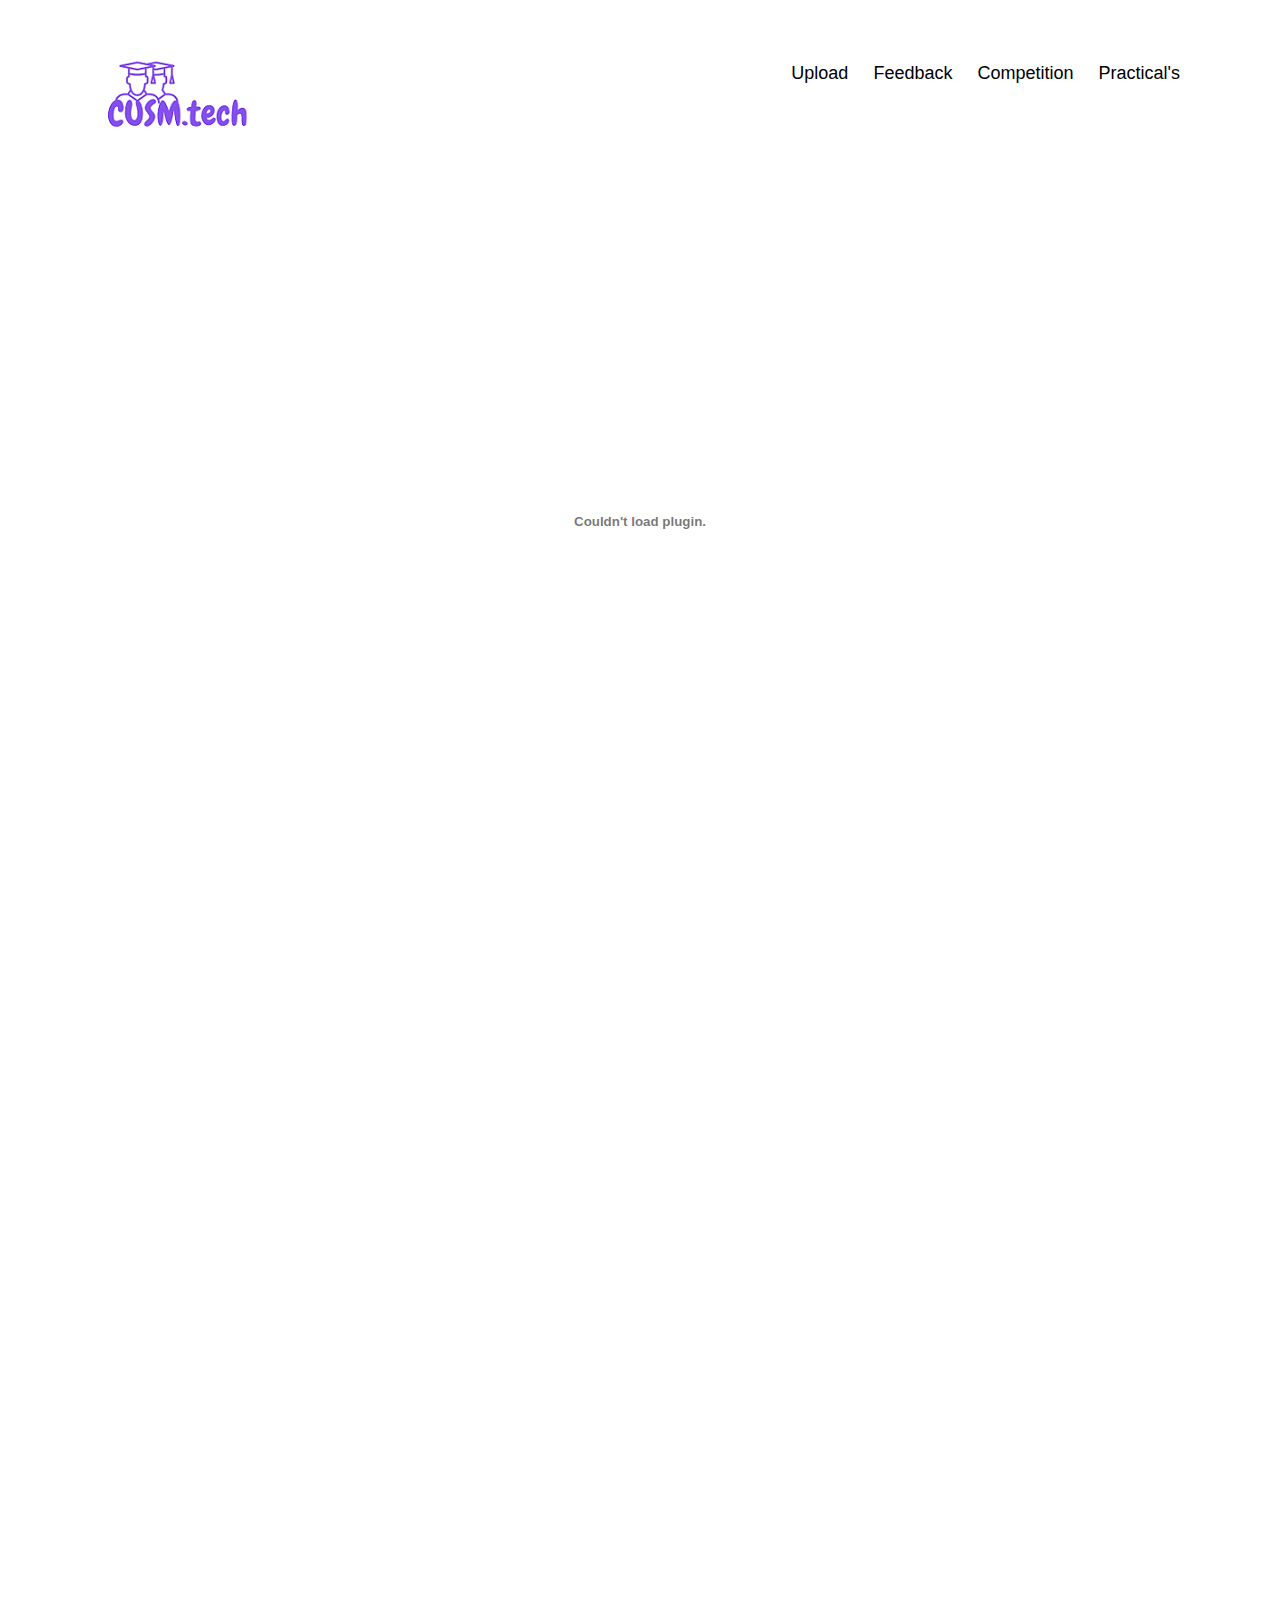
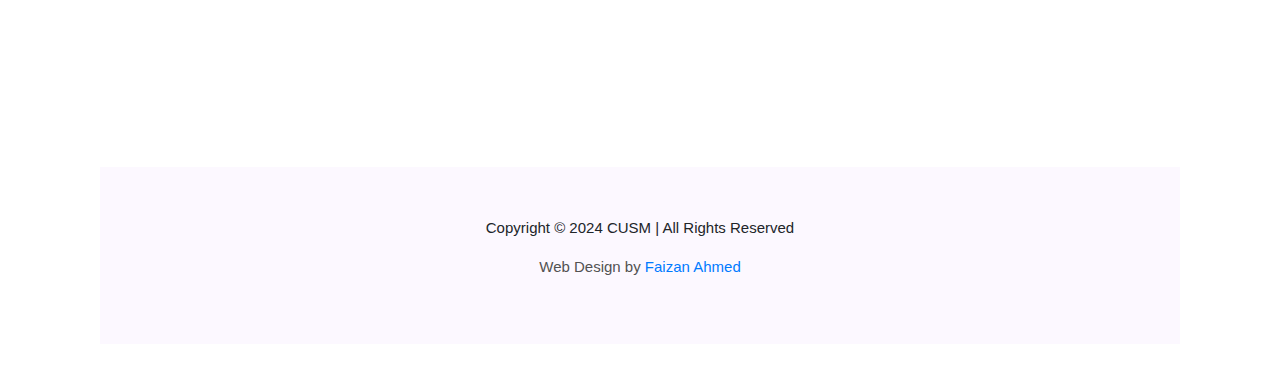
<file: pdf.html>
<!DOCTYPE html>
<html lang="en">

<head>

  <script async src="https://www.googletagmanager.com/gtag/js?id=G-HB4DVNVLQY"></script>
  <script>
    window.dataLayer = window.dataLayer || [];
    function gtag() { dataLayer.push(arguments); }
    gtag('js', new Date());

    gtag('config', 'G-HB4DVNVLQY');
  </script>

  <meta charset="UTF-8">
  <link rel="shortcut icon" href="img/logo.png" />
  <link rel="stylesheet" href="https://unpkg.com/aos@next/dist/aos.css" />
  <meta name="viewport" content="width=device-width, initial-scale=1.0">
  <meta http-equiv="X-UA-Compatible" content="ie=edge">
  <link rel="stylesheet" href="https://maxcdn.bootstrapcdn.com/bootstrap/4.0.0/css/bootstrap.min.css"
    integrity="sha384-Gn5384xqQ1aoWXA+058RXPxPg6fy4IWvTNh0E263XmFcJlSAwiGgFAW/dAiS6JXm" crossorigin="anonymous">
  <link rel="stylesheet" href="https://stackpath.bootstrapcdn.com/font-awesome/4.7.0/css/font-awesome.min.css">
  <link rel="stylesheet" href="css/owl.carousel.css">
  <link rel="stylesheet" href="css/owl.theme.default.css">
  <script src="https://code.jquery.com/jquery-3.2.1.slim.min.js"
    integrity="sha384-KJ3o2DKtIkvYIK3UENzmM7KCkRr/rE9/Qpg6aAZGJwFDMVNA/GpGFF93hXpG5KkN"
    crossorigin="anonymous"></script>
  <script src="https://cdnjs.cloudflare.com/ajax/libs/popper.js/1.12.9/umd/popper.min.js"
    integrity="sha384-ApNbgh9B+Y1QKtv3Rn7W3mgPxhU9K/ScQsAP7hUibX39j7fakFPskvXusvfa0b4Q"
    crossorigin="anonymous"></script>
  <script src="https://maxcdn.bootstrapcdn.com/bootstrap/4.0.0/js/bootstrap.min.js"
    integrity="sha384-JZR6Spejh4U02d8jOt6vLEHfe/JQGiRRSQQxSfFWpi1MquVdAyjUar5+76PVCmYl"
    crossorigin="anonymous"></script>
  <link rel="stylesheet" href="css/style.css?v=7">
  <!-- Primary Meta Tags -->
  <title>CUSM | Study Material for all</title>
  <meta name="title" content="CUSM | Study Material for all">
  <meta name="description"
    content="CUSM is your one-stop destination for all the content related to academia in Chandigarh University. Here, you will find all the assignments, projects, PPTs, modules, YouTube lecture links related to the syllabus, and especially, genuine hand-written notes, thoroughly checked by intellectual students.">
  <meta name="theme-color" content="#4557dc" />

  <!-- Open Graph / Facebook -->
  <meta property="og:type" content="website">
  <meta property="og:url" content="https://www.cusm.me/">
  <meta property="og:title" content="CUSM | Study Material for all">
  <meta property="og:description"
    content="CUSM is your one-stop destination for all the content related to academia in Chandigarh University. Here, you will find all the assignments, projects, PPTs, modules, YouTube lecture links related to the syllabus, and especially, genuine hand-written notes, thoroughly checked by intellectual students.">
  <meta property="og:image" content="https://www.cusm.me/img/banner-image.jpg">

  <!-- Twitter -->
  <meta property="twitter:card" content="summary_large_image">
  <meta property="twitter:url" content="https://www.cusm.me/">
  <meta property="twitter:title" content="CUSM | Study Material for all">
  <meta property="twitter:description"
    content="CUSM is your one-stop destination for all the content related to academia in Chandigarh University. Here, you will find all the assignments, projects, PPTs, modules, YouTube lecture links related to the syllabus, and especially, genuine hand-written notes, thoroughly checked by intellectual students.">
  <meta property="twitter:image" content="https://www.cusm.me/img/banner-image.jpg">
  <meta name="revisit-after" content="30 days">
  <meta name="author" content="Faizan Ahmed">

<body>
  <section class="full_screen" id="sec_1">
    <div class="container">
      <div class="top">
        <div class="logo"><a href="index.html"><img src="img/logo.png" alt="CUSM logo" /></a></div>
        <div class="menu_items">
          <a href="https://forms.gle/fcZXR8vV4pUBkMZN6" class="menu_link" target="_blank">Upload</a>
          <a href="feed.html" class="menu_link" target="_blank">Feedback</a>

          <a href="https://hackcovid-cusm.now.sh/" class="menu_link" target="_blank">Competition</a>
          <a href="practical.html" class="menu_link" target="_blank">Practical's</a>
        </div>
      </div>
      <meta charset="utf-8" />
      <title>EMBDED PDF</title>
      <style>
        .container {
          padding:30px;
        }

      </style>
      </head>

      <body>
        <div class="container">
          <embed src="Material/4TH SEM/CLASS TT_.pdf#toolbar=0&navpanes=0&scrollbar=0&DownLeftRightVe"
            type="application/pdf" width="100%" height="600px" />
        </div>
        <h1></h1>



        <!-- HEADER --->
        <section class="full_screen" id="join" data-aos="fade-up">
          <center>
            <div class="container">
              <h1 class="text-center" id="join_us">Join Us</h1>
              <br />
              <p>
              <h4>Email:</h4>
              </p>
              <p><a href="mailto:cusmfamily@gmail.com" alt="our email">cusmfamily@gmail.com</a></p>
              <br />
              <p>
              <h4 class="text-center">Find us easily on Whatsapp</h4>
              </p>
              <p class="text-center"><a href="https://chat.whatsapp.com/DULUrj5O0BxGwi7hdlhxWg"
                  title="join our whatsapp group" target="_blank"><i class="fa fa-4x col-light fa-whatsapp"></i></a></p>
              <br /><br />

              <p>Other places you can find us on</p>
              <div class="col-md-4">
                <div class="row">
                  <div class="col"><a href="https://t.me/cusmpe" title="join our telegram group" target="_blank"><i
                        class="fa fa-3x col-light fa-telegram"></i></a></div>
                  <div class="col"><a href="https://www.youtube.com/channel/UCngvfiza8bd2JXdRXJpMuNw?view_as=subscriber"
                      title="view our youtube" target="_blank"><i class="fa fa-3x col-light fa-youtube-play"></i></a>
                  </div>
                  <div class="col"><a href="https://www.instagram.com/cusmfamily/" title="follow us on instagram"
                      target="_blank"><i class="fa fa-3x col-light fa-instagram"></i></a></div>
                </div>
              </div>
            </div>
          </center>
        </section>

        <div class="footer">
          <p class="text-center" style="font-size: 15px;">Copyright &copy; 2024 CUSM | All Rights Reserved</p>
          <p class="text-center col-light" style="font-size: 15px;"> Web Design by <a href="https://faizanahmed-portfolio.netlify.app/"
              target="_blank">Faizan Ahmed</a></p>
        </div>

        <script src="https://code.jquery.com/jquery-3.4.1.min.js"></script>
        <script src="js/owl.carousel.min.js"></script>
        <script src="https://unpkg.com/aos@next/dist/aos.js"></script>
        <script>
          AOS.init(
            {
              offset: 250,
              duration: 1000
            }
          );
        </script>
        <script src="js/zenscroll-min.js"></script>
        <script src="js/main.js"></script>
      </body>

</html>
</file>
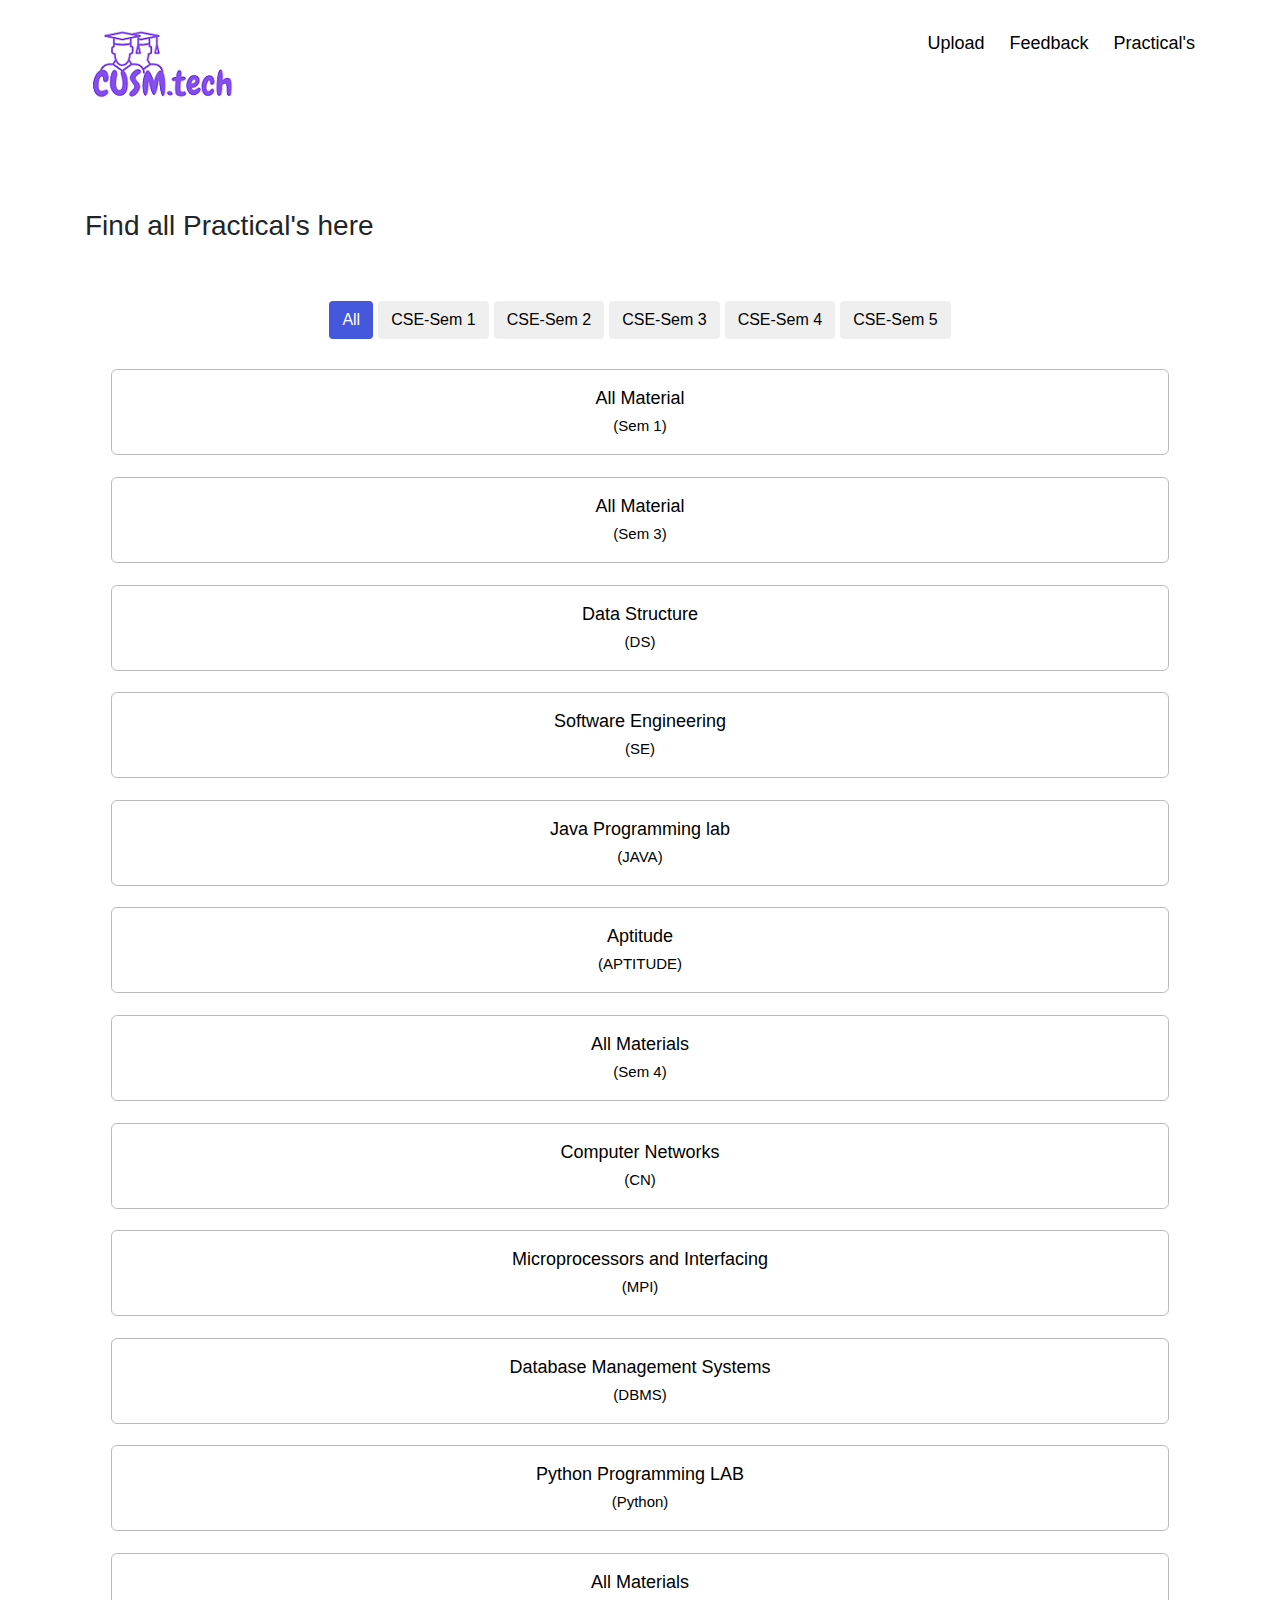
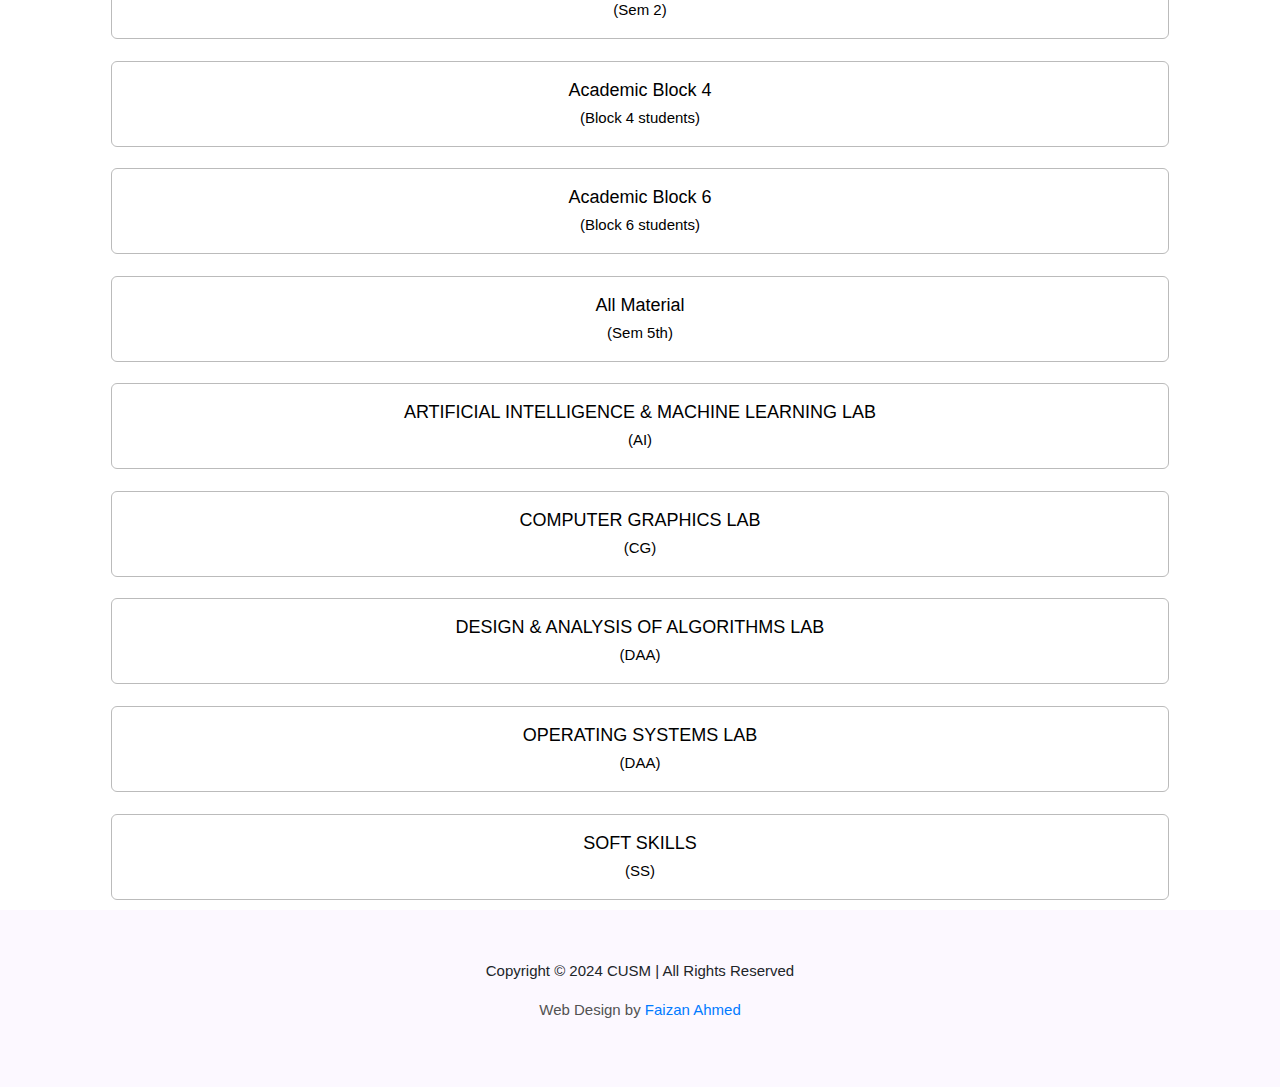
<file: practical.html>
<!DOCTYPE html>
<html lang="en">
<head>
	<script async src="https://www.googletagmanager.com/gtag/js?id=G-HB4DVNVLQY"></script>
<script>
  window.dataLayer = window.dataLayer || [];
  function gtag(){dataLayer.push(arguments);}
  gtag('js', new Date());

  gtag('config', 'G-HB4DVNVLQY');
</script>
<meta charset="UTF-8">
<link rel="shortcut icon" href="img/logo.png" />
<link rel="stylesheet" href="https://unpkg.com/aos@next/dist/aos.css" />	
<meta name="viewport" content="width=device-width, initial-scale=1.0">
<meta http-equiv="X-UA-Compatible" content="ie=edge">
<link rel="stylesheet" href="https://maxcdn.bootstrapcdn.com/bootstrap/4.0.0/css/bootstrap.min.css" integrity="sha384-Gn5384xqQ1aoWXA+058RXPxPg6fy4IWvTNh0E263XmFcJlSAwiGgFAW/dAiS6JXm" crossorigin="anonymous">
<link rel="stylesheet" href="https://stackpath.bootstrapcdn.com/font-awesome/4.7.0/css/font-awesome.min.css">
<link rel="stylesheet" href="css/owl.carousel.css">
<link rel="stylesheet" href="css/owl.theme.default.css">
<link rel="stylesheet" href="css/isotope.css">
<script src="https://code.jquery.com/jquery-3.2.1.slim.min.js" integrity="sha384-KJ3o2DKtIkvYIK3UENzmM7KCkRr/rE9/Qpg6aAZGJwFDMVNA/GpGFF93hXpG5KkN" crossorigin="anonymous"></script>
<script src="https://cdnjs.cloudflare.com/ajax/libs/popper.js/1.12.9/umd/popper.min.js" integrity="sha384-ApNbgh9B+Y1QKtv3Rn7W3mgPxhU9K/ScQsAP7hUibX39j7fakFPskvXusvfa0b4Q" crossorigin="anonymous"></script>
<script src="https://maxcdn.bootstrapcdn.com/bootstrap/4.0.0/js/bootstrap.min.js" integrity="sha384-JZR6Spejh4U02d8jOt6vLEHfe/JQGiRRSQQxSfFWpi1MquVdAyjUar5+76PVCmYl" crossorigin="anonymous"></script>
<link rel="stylesheet" href="css/style.css?v=7">
<!-- Primary Meta Tags -->
<title>Study Materials | CUSM</title>
<meta name="title" content="CUSM | Study Material for all">
<meta name="description" content="Find all study related material including PPTs, Notes, Important Questions and much more.">

<!-- Open Graph / Facebook -->
<meta property="og:type" content="website">
<meta property="og:url" content="https://niekon01.github.io/cusm/">
<meta property="og:title" content="Study Materials | CUSM">
<meta property="og:description" content="Find all study related material including PPTs, Notes, Important Questions and much more.">
<meta property="og:image" content="https://niekon01.github.io/cusm/img/books.png">

<!-- Twitter -->
<meta property="twitter:card" content="summary_large_image">
<meta property="twitter:url" content="https://niekon01.github.io/cusm/">
<meta property="twitter:title" content="Study Materials | CUSM">
<meta property="twitter:description" content="Find all study related material including PPTs, Notes, Important Questions and much more.">
<meta property="twitter:image" content="https://niekon01.github.io/cusm/img/books.png">
<meta name="revisit-after" content="30 days">
<meta name="author" content="Faizan Ahmed">
<body>

<section class="full_screen">
	<div class="container">
		<div class="top">
			<div class="logo"><a href="index.html"><img src="img/logo.png" alt="CUSM logo" /></a></div>
			<div class="menu_items">
				<a href="https://forms.gle/fcZXR8vV4pUBkMZN6" class="menu_link" target="_blank">Upload</a>
                <a href="feed.html" class="menu_link">Feedback</a>
                <a href="practical.html" class="menu_link">Practical's</a>
			</div>
		</div>
		<h3 class="mt-5">Find all Practical's here </h3>


		<div class="button-group filters-button-group text-center mt-5">
			<button class="button btn is-checked" data-filter="*">All</button>
			<button class="button btn" data-filter=".sem1">CSE-Sem 1</button>
			<button class="button btn" data-filter=".sem2">CSE-Sem 2</button>
			<button class="button btn" data-filter=".sem3">CSE-Sem 3</button>
			<button class="button btn" data-filter=".sem4">CSE-Sem 4</button>
			<button class="button btn" data-filter=".sem5">CSE-Sem 5</button>
		</div>

		<div class="grid text-center">
			<div class="col sem1">
				<a href="https://drive.google.com/open?id=1QtP-NNiTCO0HXPwwthW0raxJsQB9stoA" target="_blank">
					<div class="elm">
						All Material<br /><span class="t-15">(Sem 1)</span>
					</div>
				</a>
			</div>

			<div class="col sem3">
				<a href="https://drive.google.com/open?id=18y0D-uXH37C6uTn0VLSvlCE0ZuMpDdNp" target="_blank">
					<div class="elm">
						All Material<br /><span class="t-15">(Sem 3)</span>
					</div>
				</a>
			</div>

			<div class="col sem3">
				<a href="https://drive.google.com/open?id=1c8mCgz94VMA8cVY2yCRciXu0M_QfgcMY" target="_blank">
					<div class="elm">
						Data Structure<br /><span class="t-15">(DS)</span>
					</div>
				</a>
			</div>

			<div class="col sem3">
				<a href="https://drive.google.com/open?id=1oeE3WzGTy2xY36TkiUVze8t0gSMKUbIX" target="_blank">
					<div class="elm">
						Software Engineering<br /><span class="t-15">(SE)</span>
					</div>
				</a>
			</div>

			
			<div class="col sem3">
				<a href="https://drive.google.com/open?id=1PxNlwWu_7IA4H4a9bDCOf8mhrFkTPVVR" target="_blank">
					<div class="elm">
						Java Programming lab<br /><span class="t-15">(JAVA)</span>
					</div>
				</a>
			</div>

			<div class="col sem3">
				<a href="https://drive.google.com/open?id=1QYiFlfsoTyR9yfCXwkfhyKYriBPupoLH" target="_blank">
					<div class="elm">
						Aptitude<br /><span class="t-15">(APTITUDE)</span>
					</div>
				</a>
			</div>

		

			
			
			<div class="col sem4">
				<a href="https://drive.google.com/open?id=193hE85tdXgyk-XO3B3Y9Bo-6xWhLDSwL" target="_blank">
					<div class="elm">
						All Materials<br /><span class="t-15">(Sem 4)</span>
					</div>
				</a>
			</div>
			
			<div class="col sem4">
				<a href="https://drive.google.com/drive/folders/1s6nV7sYNYq3JF4Xs0ihSk4-SaBTPopDR" target="_blank">
					<div class="elm">
						Computer Networks<br /><span class="t-15">(CN)</span>
					</div>
				</a>
			</div>
			
		
			
			<div class="col sem4">
				<a href="https://drive.google.com/open?id=1OCqTsylgn_wV7MVyhVr6-dxh0jwpaIHY" target="_blank">
					<div class="elm">
						Microprocessors and Interfacing<br /><span class="t-15">(MPI)</span>
					</div>
				</a>
			</div>
			
			<div class="col sem4">
				<a href="https://drive.google.com/open?id=1G0IoWjnxx3vobBvZoCi0hTGkJaH6_YW8" target="_blank">
					<div class="elm">
						Database Management Systems<br /><span class="t-15">(DBMS)</span>
					</div>
				</a>
			</div>
			
			
			
			<div class="col sem4">
				<a href="https://drive.google.com/open?id=1Huj_U6ly_X21SdJLUYbAgEhqi3wyI_3X" target="_blank">
					<div class="elm">
						Python Programming LAB<br /><span class="t-15">(Python)</span>
					</div>
				</a>
			</div>
			
			<div class="col sem2">
				<a href="https://drive.google.com/open?id=1hjUWQyXfr8qY5hrv_5flvACaOqS2cinV" target="_blank">
					<div class="elm">
						All Materials<br /><span class="t-15">(Sem 2)</span>
					</div>
				</a>
			</div>
			
			<div class="col sem2">
				<a href="https://drive.google.com/open?id=1vpTzezUQCxBFjtJMJ06ecg4wy57Hns-Q" target="_blank">
					<div class="elm">
						Academic Block 4<br /><span class="t-15">(Block 4 students)</span>
					</div>
				</a>
			</div>
			
			<div class="col sem2">
				<a href="https://drive.google.com/open?id=1Sd0TPNLrBY9zpNKEEqA1noBj4f0c5ECS" target="_blank">
					<div class="elm">
						Academic Block 6<br /><span class="t-15">(Block 6 students)</span>
					</div>
				</a>
			</div>

	

<!-------------------------------------------------------SEM 5TH------------------------------------------->
<div class="col sem5">
	<a href=" https://drive.google.com/drive/u/0/folders/1alZ7Iy_1ccg_4KF-81EJZYDjOlwiSMfg" target="_blank">
		<div class="elm">
			All Material<br /><span class="t-15">(Sem 5th)</span>
		</div>
	</a>
</div>


<div class="col sem5">
	<a href="https://drive.google.com/drive/folders/1iQQ0tbQkkC1xfwq_T34zCmXEuiHstOFo?usp=sharing" target="_blank">
		<div class="elm">
			ARTIFICIAL INTELLIGENCE & MACHINE LEARNING LAB <br /><span class="t-15">(AI)</span>
		</div>
	</a>
</div>


<div class="col sem5">
	<a href="https://drive.google.com/drive/folders/1oRQUlPVsfl87wSEtYQLEo_giX_nR_Fir?usp=sharing" target="_blank">
		<div class="elm">
			COMPUTER GRAPHICS LAB <br /><span class="t-15">(CG)</span>
		</div>
	</a>
</div>

<div class="col sem5">
	<a href="https://drive.google.com/drive/folders/1QkauEs9IeouEM2Xssf2AoXaMu7hrsAMQ?usp=sharing" target="_blank">
		<div class="elm">
			DESIGN & ANALYSIS OF ALGORITHMS LAB <br /><span class="t-15">(DAA)</span>
		</div>
	</a>
</div>


<div class="col sem5">
	<a href="https://drive.google.com/drive/folders/1YBP89tEjGBMhbsvcMyF0ZH2x6aNRBGoR?usp=sharing" target="_blank">
		<div class="elm">
			OPERATING SYSTEMS LAB <br /><span class="t-15">(DAA)</span>
		</div>
	</a>
</div>

<div class="col sem5">
	<a href="https://drive.google.com/drive/folders/1kzbF21aiG2PY9DT-QiCN9KkDpBSWNh48?usp=sharing" target="_blank">
		<div class="elm">
			SOFT SKILLS <br /><span class="t-15">(SS)</span>
		</div>
	</a>
</div>

</div>	
</div>



</section>

<div class="footer">
	<p class="text-center" style="font-size: 15px;">Copyright &copy; 2024 CUSM | All Rights Reserved</p>
	<p class="text-center col-light" style="font-size: 15px;"> Web Design by <a href="https://faizanahmed-portfolio.netlify.app/"
		target="_blank">Faizan Ahmed</a></p>
  </div>

<script src="https://code.jquery.com/jquery-3.4.1.min.js"></script>
<script src="js/owl.carousel.min.js"></script>
<script src="https://unpkg.com/aos@next/dist/aos.js"></script>
<script>
	AOS.init(
	    {
	      offset: 250,
	      duration: 1000 
	    }
  	);
</script>
<script src="js/isotope.js"></script>
<script src="js/zenscroll-min.js"></script>
<script src="js/main.js"></script>
<script src="js/material.js"></script>
</body>
</html>
</file>
<file: css/style.css>
body {
  font-size: 18px;
  height: 100%;
  box-sizing: border-box;
}

.top {
  display: flex;
  justify-content: space-between;
}
.menu_items {
  margin: 30px 0px 0px 5px;
}
.menu_link {
  color: #000;
  margin-left: 20px;
}
.menu_link:active {
  color: #ccc;
}

.full_screen {
  min-height: 100vh;
}
.logo {
  padding-top: 10px;
}

.mw {
  max-width: 100px;
}

.t-50 {
  font-size: 50px;
}
.t-15 {
  font-size: 15px;
}
.col-light {
  color: #525252;
}

img {
  max-width: 100%;
}

.primary-button {
  primary-color: #4458dc;
  gradient-color: linear-gradient(90deg, #4458dc 0%, #854fee 100%);
  border: 1px solid #854fee;
  box-sizing: border-box;
  font-size: 20px;
  padding-left: 20px;
  padding-right: 20px;
  background: #854fee;
  color: #fff;
  transition: 0.5s;
}
.primary-button:hover {
  background: #fff;
  color: #000;
  box-shadow: 0px 1px 8px #ccc;
}

.services-area {
  padding: 7rem 2rem;
}
.services-area .services-title {
  padding: 0 14rem;
}
.services-area .services-title h1 {
}
.services-area .services {
  background: rgba(248, 252, 253, 0.973);
  padding: 2rem 0;
  margin: 5rem 0px;
  transition: box-shadow 0.7s ease;
}
.services-area .services:hover {
  box-shadow: 0px 3px 8px #ccc;
}

.owl-item {
  text-align: center;
}

.testimonial {
  padding: 1% 5%;
  transition: box-shadow 0.7s ease;
}
.testimonial:hover {
  box-shadow: 1px 1px 8px #ccc;
}

.fa-whatsapp {
  color: #4458dc;
}
.fa-telegram {
  color: #4458dc;
}
.fa-youtube-play {
  color: #4458dc;
}
.fa-instagram {
  color: #4458dc;
}

.footer {
  height: auto;
  padding: 50px 0px;
  background-color: #fcf8ff;
}
@media only screen and (max-width: 700px) {
  body {
    font-size: 15px;
  }

  .services-area .services {
    margin: 1rem 0px;
  }

  .footer {
    margin-top: 15px;
  }

  .mw {
    max-width: 50%;
    margin: 0 auto;
  }
}

/* start navigation */

.header_area .main-menu .navbar .navbar-brand {
  padding: 0 2rem 0 5rem;
}

.header_area .main-menu .navbar {
  padding: 1rem 20rem;
}

.header_area .main-menu .nav-item .nav-link {
  font: normal 500 15px/2px var(--roboto);
  text-transform: uppercase;
  padding: 1.7rem;
  color: var(--title-color);
}

.header_area .main-menu .navbar-nav .active a {
  background: var(--gradient-color);
  -webkit-background-clip: text;
  -webkit-text-fill-color: blue;
  background-clip: text;
}

.header_area .main-menu .navbar-nav a:hover {
  background: var(--gradient-color);
  -webkit-background-clip: text;
  -webkit-text-fill-color: blue;
  background-clip: text;
}

/* end navigation */
</file>
<file: css/isotope.css>
.button {  margin-top: 10px; }
.button:active,
.button.is-checked {
  background-color: #4557dc;
  color: #fff;
}
.grid {
  margin-top: 20px;
  min-height: 500px;
  text-align: center;
}
.elm {
  margin: 1%;
  box-sizing: border-box;
  width: 98%;
  height: auto;
  color: #000;
  border: 1px solid #bbb;
  border-radius: 6px;
  padding: 15px;
  text-align: center;
  text-decoration: none;
  transition: 0.3s;
}
.elm:hover {
  box-shadow: 0px 5px 15px #ccc
}
a:hover {
  text-decoration: none;
}

@media only screen and (max-width: 770px) {
  .elm {
    width: 98%;
  }
}
</file>
